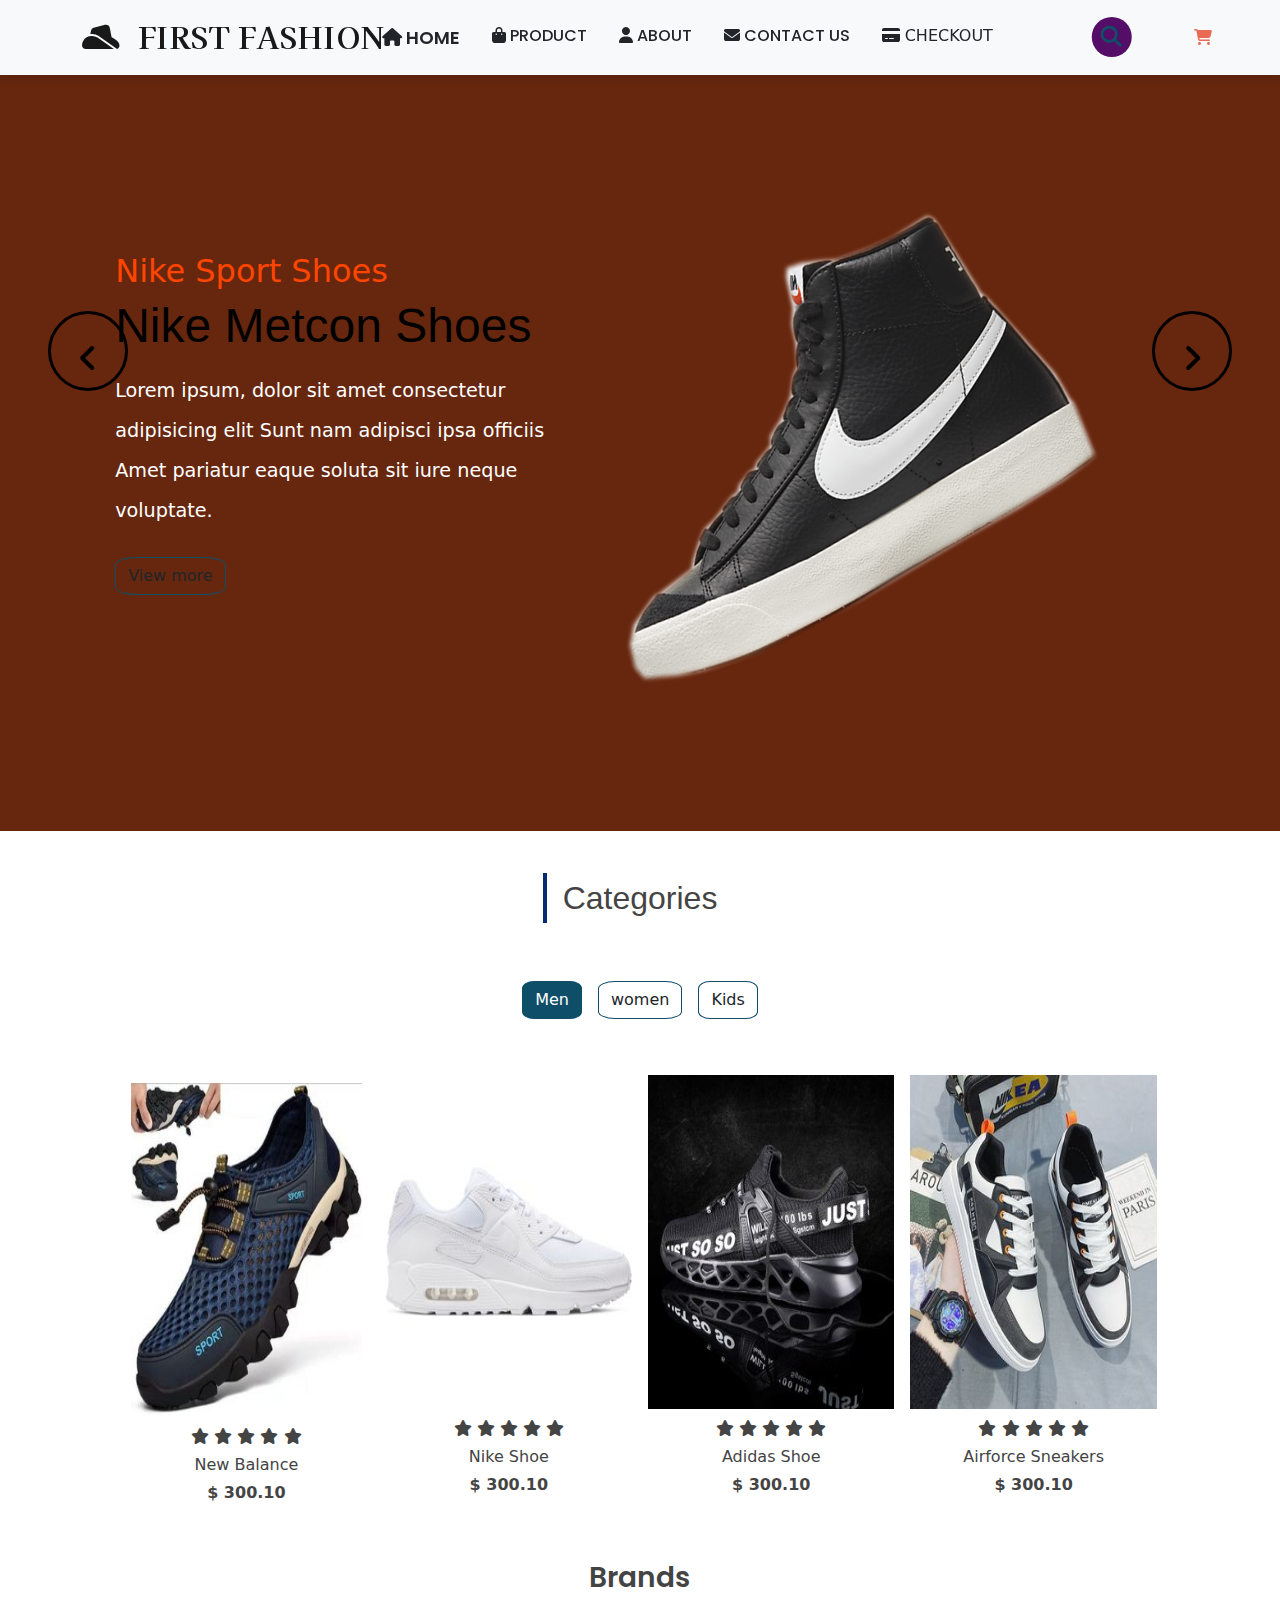
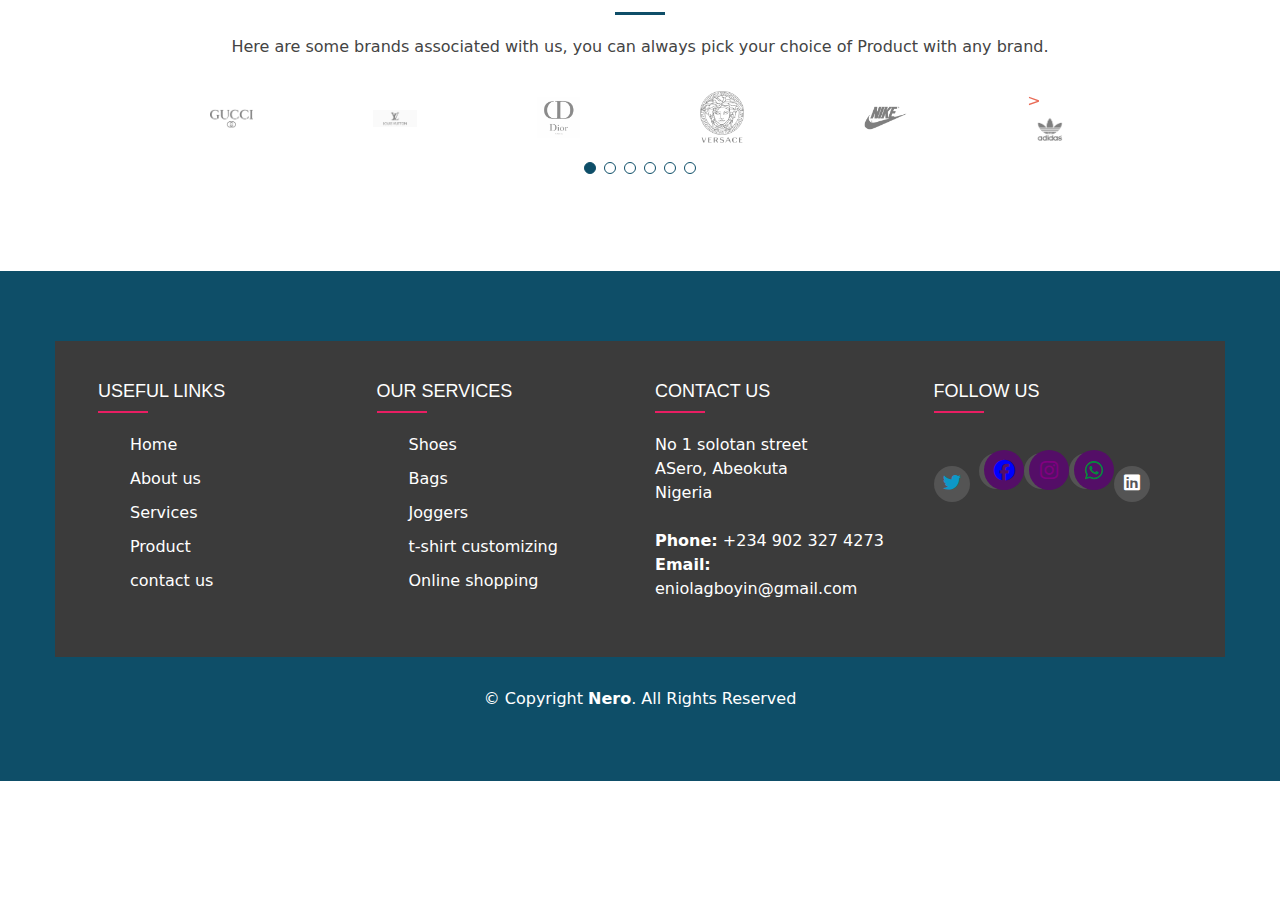
<file: index.html>
<!DOCTYPE html>
<html lang="en">

<head>
  <meta charset="utf-8">
  <meta content="width=device-width, initial-scale=1.0" name="viewport">

  <title>Nero fash</title>


  <link href="assets/vendor/animate.css/animate.min.css" rel="stylesheet">
  <link rel="stylesheet" href="https://cdnjs.cloudflare.com/ajax/libs/font-awesome/6.1.0/css/all.min.css">
  <link href="assets/vendor/swiper/swiper-bundle.min.css" rel="stylesheet">
  <link rel="stylesheet" href="./bs/css/bootstrap.min.css">
  <link href="assets/css/style.css" rel="stylesheet">

</head>

<body>

 
  <!-- ======= Header ======= -->

  <!-- <nav class="nav_bar navbar-light">
    <div class="container">
      <div class="brand">
        <a href="./index.html">
          <i class="fa-solid fa-hat-cowboy-side"></i>
          <span class="text-uppercase ms-2">First Fashion</span>
        </a>
      </div>
      <div class="navItems">
        <ul>

          <li class="navLinks">
            <a href="">
              <i class="fa fa-home" aria-hidden="true"></i>
              Home
            </a>
          </li>
          <li class="navLinks">
            <a href="">
              <i class="fa fa-shopping-bag" aria-hidden="true"></i>
              Product
            </a>
          </li>
          <li class="navLinks">
            <a href="">
              <i class="fa fa-user" aria-hidden="true"></i>
              About us
            </a>
          </li>
          <li class="navLinks">
            <a href="">
              <i class="fa fa-envelope" aria-hidden="true"></i>
              Contact
            </a>
          </li>
          <li class="navLinks">
            <a href="">
              <i class="fa fa-credit-card-alt" aria-hidden="true"></i>
              Checkout
            </a>
          </li>
        </ul>
      </div>
      
      <div class="sbtn">
        <div class="search-box">
          <input type="text" placeholder="search">
          <a href="" class="icon">
            <i class="fa fa-search" aria-hidden="true"></i>
          </a>
        </div>
        <i class="fa fa-shopping-cart" aria-hidden="true"></i>
      </div>
    </div>
  </nav> -->

  <nav class="navbar navbar-expand-lg navbar-light bg-light fixed-top">
    <div class="container">
      <a class="navbar-brand order-lg-0  align-items-center" href="index.html">
        <i class="fa-solid fa-hat-cowboy-side"></i>
        <span class="text-uppercase ms-2">First Fashion</span> 
      </a>
      
      <div class="sbtn order-lg-2 ms-5  align-items-center">
        <div class="search-box">
          <input type="text" placeholder="search">
          <a href="" class="icon">
            <i class="fa fa-search" aria-hidden="true"></i>
          </a>
        </div>
        <div class="mx-3">
          <a href="" class=""><i class="fa fa-shopping-cart " aria-hidden="true"></i></a>
        </div>
      </div>
      

      <button class="navbar-toggler border-0" type="button" data-bs-toggle="collapse" data-bs-target="#navbarNavDropdown" aria-controls="navbarNavDropdown" aria-expanded="false" aria-label="Toggle navigation">
        <span class="navbar-toggler-icon"></span>
      </button>

      <div class="collapse navbar-collapse order-lg-1" id="navbarNavDropdown">
        <ul class="navbar-nav mx-auto text-center ">
          <li class="nav-item px-2 py-2">
            <a class="nav-link text-uppercase text-dark active" aria-current="page" href="index.html">
              <i class="fa fa-home" aria-hidden="true"></i>
              Home
            </a>
          </li>
          <li class="nav-item px-2 py-2">
            <a class="nav-link text-uppercase text-dark" href="shoes.html">
              <i class="fa fa-shopping-bag" aria-hidden="true"></i>
              product
            </a>
          </li>
          <li class="nav-item px-2 py-2">
            <a class="nav-link text-uppercase text-dark" href="about.html">
              <i class="fa fa-user" aria-hidden="true"></i>
              About
            </a>
          </li>
          <li class="nav-item px-2 py-2">
            <a class="nav-link text-uppercase text-dark" href="contact.html">
              <i class="fa fa-envelope" aria-hidden="true"></i>
              Contact us
            </a>
          </li>
          <li class="nav-items px-2 py-2">
            <a class="nav-link text-uppercase text-dark" href="checkout.html" >
              <i class="fa fa-credit-card-alt" aria-hidden="true "></i>
              Checkout
            </a>
          </li>
        </ul>
      </div>

    </div>
  </nav>
  <!-- header section ends -->



  <!-- ======= carousel ======= -->
  <section class="home" id="home">
    <div class="slide-container active" style="background-color: #67270E;">
      <!-- <img src="./assets/img/slide/blue_textile_background.jpg" alt="" class="bgimg"> -->
        <div class="slide">
            <div class="content">
                <span>Nike Sport Shoes</span>
                <h3>Nike Metcon Shoes</h3>
                <p>
                    Lorem ipsum, dolor sit amet consectetur adipisicing elit 
                    Sunt nam adipisci ipsa officiis Amet pariatur eaque soluta 
                    sit iure neque voluptate.
                </p>
                <a href="#" class="btn">View more</a>
            </div>
            <div class="image">
                <img src="./assets/img/slide/1.png" class="shoe">
            </div>
        </div>
    </div>
    <div class="slide-container " style="background-color: #21670E;">
        <div class="slide">
            <div class="content">
                <span>Nike Sport Shoes</span>
                <h3>Nike Metcon Shoes</h3>
                <p>
                    Lorem ipsum, dolor sit amet consectetur adipisicing elit 
                    Sunt nam adipisci ipsa officiis Amet pariatur eaque soluta 
                    sit iure neque voluptate.
                </p>
                <a href="#" class="botn">View more</a>
            </div>
            <div class="image">
                <img src="./assets/img/slide/apostolos-vamvouras-YQbJLyY0hFU-unsplash-removebg-preview.png" class="shoe" >
            </div>
        </div>
    </div>
    <div class="slide-container" style="background-color: #540E67;">
        <div class="slide">
            <div class="content">
                <span>Nike Sport Shoes</span>
                <h3>Nike Metcon Shoes</h3>
                <p>
                    Lorem ipsum, dolor sit amet consectetur adipisicing elit 
                    Sunt nam adipisci ipsa officiis Amet pariatur eaque soluta 
                    sit iure neque voluptate.
                </p>
                <a href="#" class="botn">View more</a>
            </div>
            <div class="image">
                <img src="./assets/img/slide/3.png" class="shoe">
            </div>
        </div>
    </div>
    <div class="slide-container" style="background-color: #0E4E68;">
        <div class="slide">
            <div class="content">
                <span>Nike Sport Shoes</span>
                <h3>Nike Metcon Shoes</h3>
                <p>
                    Lorem ipsum, dolor sit amet consectetur adipisicing elit 
                    Sunt nam adipisci ipsa officiis Amet pariatur eaque soluta 
                    sit iure neque voluptate.
                </p>
                <a href="#" class="botn">View more</a>
            </div>
            <div class="image">
                <img src="./assets/img/slide/4.png" class="shoe">
            </div>
        </div>
    </div>

    <div id="prev" class="fa fa-angle-left" onclick="prev();"></div>
    <div id="next" class="fa fa-angle-right" onclick="next();"></div>
</section>
  <!-- Carousel -->
  

  <!-- ======= Featured Section ======= -->
  <section id=".category" class="py-5">
    <div class="container" id="catig">
      <div class="title text-center">
          <h2 class=" d-inline-block position-relative">Categories</h2>
        </div>

        <div class="row">
          <div class="d-flex flex-wrap justify-content-center mt-5">
            <button type="button" class="btn  m-2 text-dark active-filter-btn">Men</button>
            <button type="button" class="btn  m-2 text-dark">women</button>
            <button type="button" class="btn m-2 text-dark">Kids</button>
          </div>

          <div class="collection-list mt-4 row gx-0 gy-3">
            <div class="col-md-6 col-lg-4 col-xl-3 p-2">
              <div class="collection-img position-relative">
                <img src="./assets/img/shoes/shoes 13.jpg" class="w-100 h-10 p-2">
            
              </div>
              <div class="text-center">
                <div class="rating">
                  <span class=""><i class="fas fa-star"></i></span>
                  <span class=""><i class="fas fa-star"></i></span>
                  <span class=""><i class="fas fa-star"></i></span>
                  <span class=""><i class="fas fa-star"></i></span>
                  <span class=""><i class="fas fa-star"></i></span>
                </div>
                <p class="text-capitalize my-1">New balance</p>
                <span class="fw-bold">$ 300.10</span>
              </div>
            </div>

            <div class="col-md-6 col-lg-4 col-xl-3">
              <div class="collection-img position-relative">
                <img src="./assets/img/shoes/shoes 3.jpg" class="w-100 h-10 p-2">
            
              </div>
              <div class="text-center">
                <div class="rating">
                  <span class=""><i class="fas fa-star"></i></span>
                  <span class=""><i class="fas fa-star"></i></span>
                  <span class=""><i class="fas fa-star"></i></span>
                  <span class=""><i class="fas fa-star"></i></span>
                  <span class=""><i class="fas fa-star"></i></span>
                </div>
                <p class="text-capitalize my-1">Nike shoe</p>
                <span class="fw-bold">$ 300.10</span>
              </div>
            </div>

            <div class="col-md-6 col-lg-4 col-xl-3">
              <div class="collection-img position-relative">
                <img src="./assets/img/shoes/shoes 5.jpg" class="w-100 h-10 p-2">
              
              </div>
              <div class="text-center">
                <div class="rating">
                  <span class=""><i class="fas fa-star"></i></span>
                  <span class=""><i class="fas fa-star"></i></span>
                  <span class=""><i class="fas fa-star"></i></span>
                  <span class=""><i class="fas fa-star"></i></span>
                  <span class=""><i class="fas fa-star"></i></span>
                </div>
                <p class="text-capitalize my-1">Adidas shoe</p>
                <span class="fw-bold">$ 300.10</span>
              </div>
            </div>

            
            <div class="col-md-6 col-lg-4 col-xl-3">
              <div class="collection-img position-relative">
                <img src="./assets/img/shoes/shoes 8.jpg" class="w-100 h-10 p-2">
               
              </div>
              <div class="text-center">
                <div class="rating">
                  <span class=""><i class="fas fa-star"></i></span>
                  <span class=""><i class="fas fa-star"></i></span>
                  <span class=""><i class="fas fa-star"></i></span>
                  <span class=""><i class="fas fa-star"></i></span>
                  <span class=""><i class="fas fa-star"></i></span>
                </div>
                <p class="text-capitalize my-1">Airforce Sneakers</p>
                <span class="fw-bold">$ 300.10</span>
              </div>
            </div>



            
      


    <!-- ======= Brands Section ======= -->
          

        <div class="brands-slider swiper">
          <section id="brands" class="brands">
      <div class="container">

        <div class="section-title">
          <h2>Brands</h2>
          <p>Here are some brands associated with us, you can always pick your choice of Product with any brand.</p>
        </div>
      
          

        <div class="brands-slider swiper">
          <div class="swiper-wrapper align-items-center">
            <div class="swiper-slide"><a href="https://www.gucci.com/"><img src="assets/img/brands/gucci 2.png" class="img-fluid" alt=""></a></div>
            <div class="swiper-slide"><a href="https://www.louisvuitton.com/"><img src="assets/img/brands/lv 1.png" class="img-fluid" alt=""></a></div>
            <div class="swiper-slide"><a href="https://www.dior.com/"><img src="assets/img/brands/main dior.png" class="img-fluid" alt=""></a></div>
            <div class="swiper-slide"><a href="https://www.versace.com/"><img src="assets/img/brands/versace 1.png.crdownload" class="img-fluid" alt=""></a></div>
            <div class="swiper-slide"><a href="https://www.nike.com/"><img src="assets/img/brands/nikey.png" class="img-fluid" alt=""></a></div>
            <div class="swiper-slide"><a href="https://www.adidas.com/us">><img src="assets/img/brands/adidas_PNG18.png" class="img-fluid" alt=""></a></div>
          </div>
          <div class="swiper-pagination"></div>
        </div>

      </div>
        </div>

      </div>
    </section><!-- brands Section -->

  </main><!-- End #main -->

  <!-- ======= Footer ======= -->
  <footer id="footer">
    <div class="container">
      <div class="row">
        <div class="footer-col">
          <h4>Useful Links</h4>
          <ul>
            <li><a href="#">Home</a></li>
            <li><a href="#">About us</a></li>
            <li><a href="#">Services</a></li>
            <li><a href="#">Product</a></li>
            <li><a href="#">contact us</a></li>
          </ul>
        </div>

        <div class="footer-col">
          <h4>Our Services</h4>
          <ul>
            <li><a href="#">Shoes</a></li>
            <li><a href="#">Bags</a></li>
            <li><a href="#">Joggers</a></li>
            <li><a href="#">t-shirt customizing</a></li>
            <li><a href="#">Online shopping</a></li>
          </ul>
        </div>

        <div class="footer-col">
          <h4>Contact Us</h4>
          <p>
            No 1 solotan street<br>
            ASero, Abeokuta<br>
            Nigeria <br><br>
            <strong>Phone:</strong> +234 902 327 4273<br>
            <strong>Email:</strong> eniolagboyin@gmail.com<br>
          </p>

        </div>

        <div class="footer-col">
          <h4>Follow us</h4>
          <div class="social-links ">
            <a href="#" class="twitter"><i class="fa-brands fa-twitter" style="color: rgb(13, 152,199);"></i></a>
            <a href="#" class="facebook"><i class="fa-brands fa-facebook icon" style="color: blue; "></i></a>
            <a href="#" class="instagram"><i class="fa-brands fa-instagram icon" style="color: purple;"></i></a>
            <a href="#" class="google-plus"><i class="fa-brands fa-whatsapp icon" style="color: rgb(5, 136, 60);"></i></a>
            <a href="#" class="linkedin"><i class="fa-brands fa-linkedin"></i></a>
          </div>
        </div>

      </div>
    </div>

  <div class="splat">
    <div class="copyright">
      &copy; Copyright <strong><span>Nero</span></strong>. All Rights Reserved
    </div>
  </div>
</footer>

  <!-- End Footer -->



  <a href="#" class="back-to-top d-flex align-items-center justify-content-center"><i class="fa-solid fa-arrow-up"></i></a>

  <script src="assets/vendor/glightbox/js/glightbox.min.js"></script>
  <script src="assets/vendor/isotope-layout/isotope.pkgd.min.js"></script>
  <script src="assets/vendor/swiper/swiper-bundle.min.js"></script>
  <script src="assets/vendor/waypoints/noframework.waypoints.js"></script>
 <script src="./bs/js/bootstrap.min.js"></script>
  <script src="assets/js/main.js"></script>

</body>

</html>
</file>
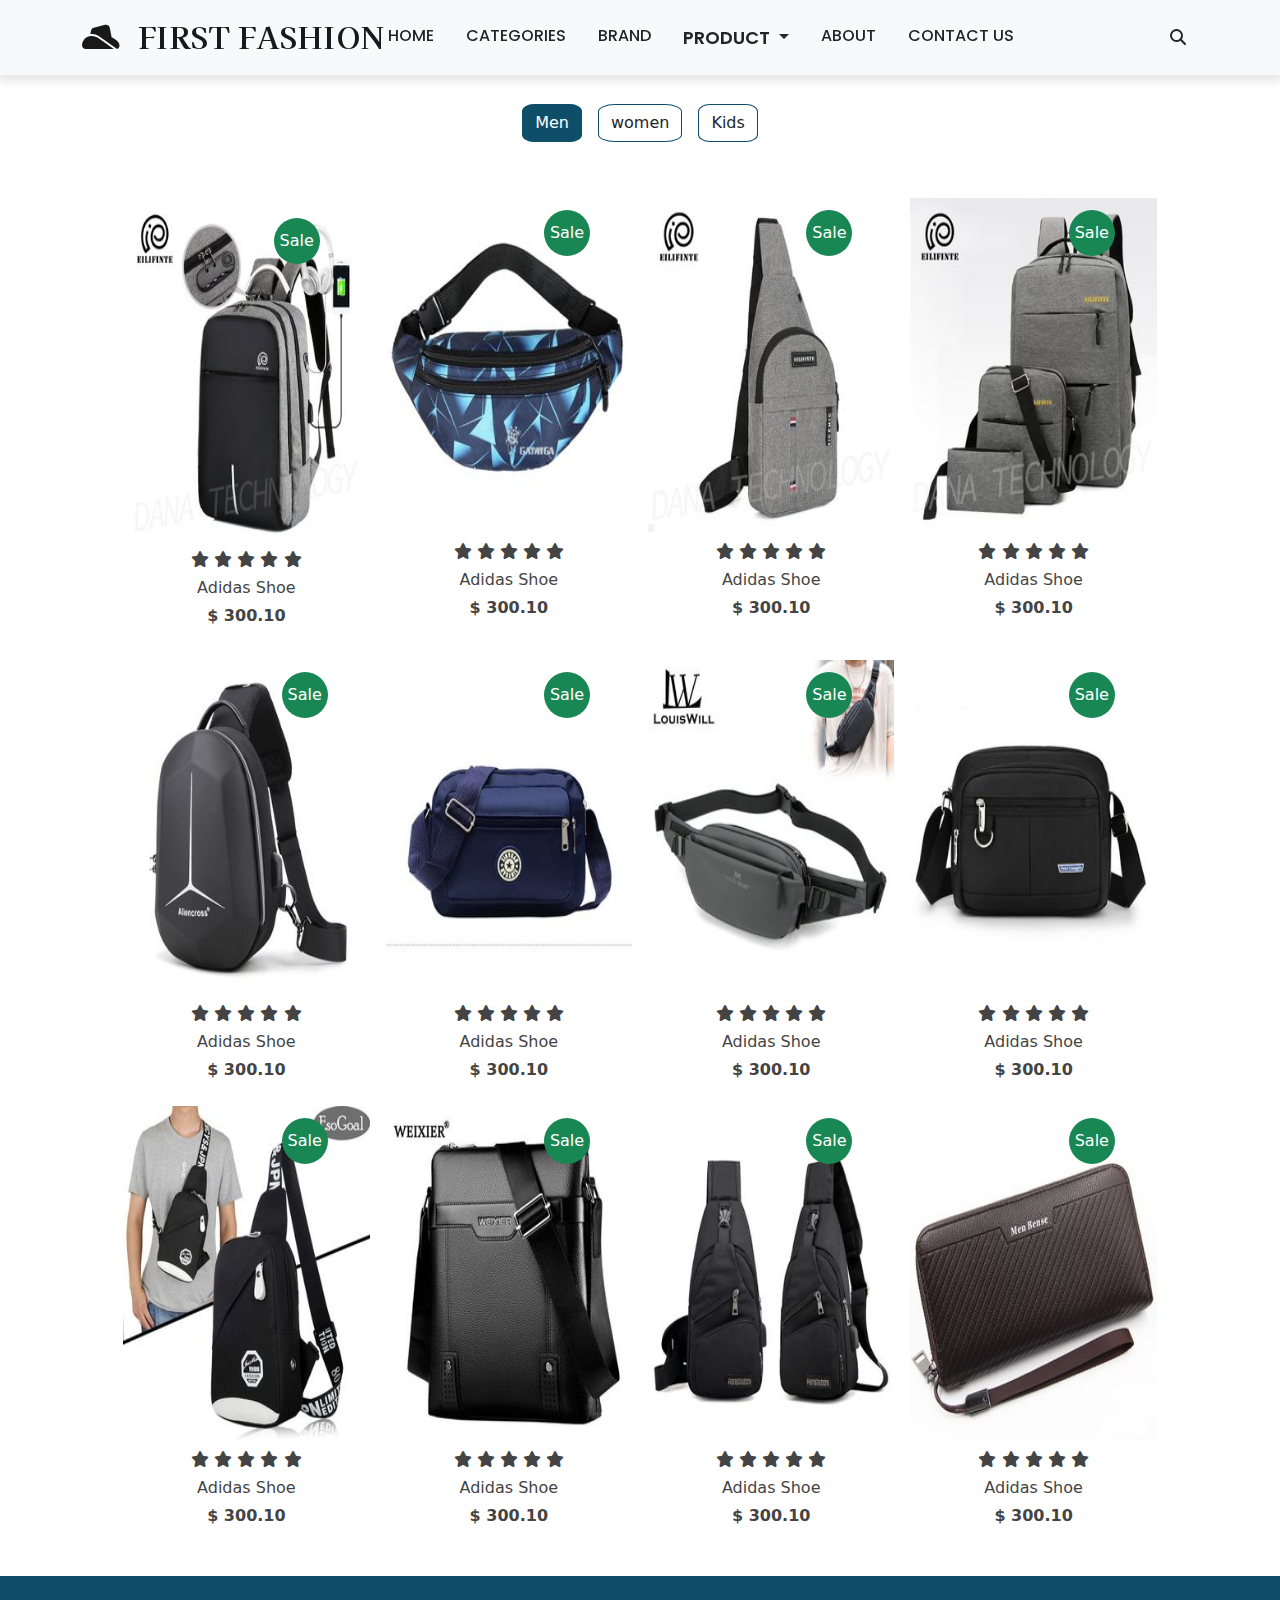
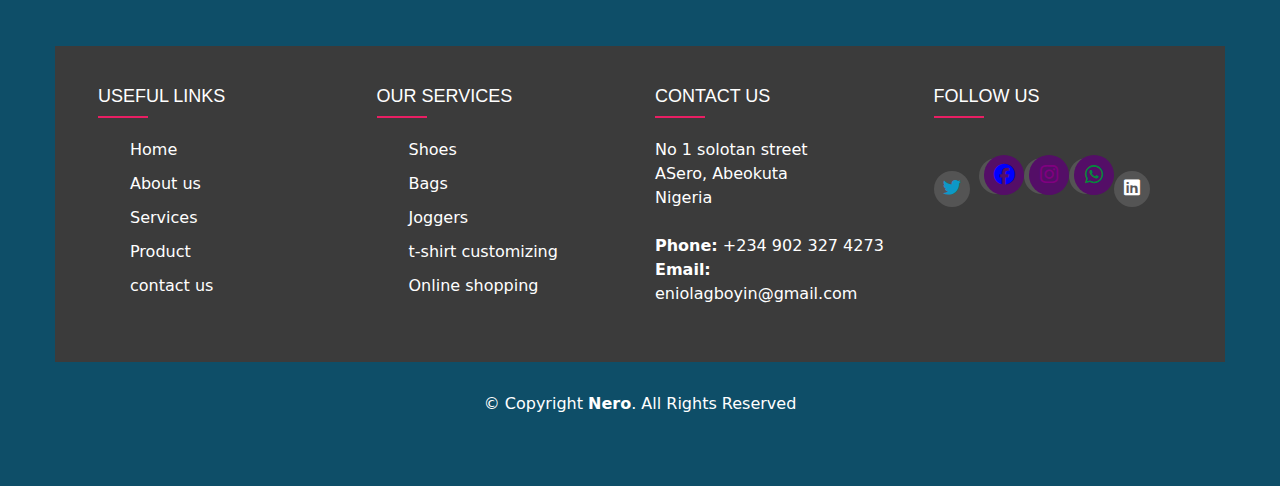
<file: bags.html>
<!DOCTYPE html>
<html lang="en">
<head>
    <meta charset="UTF-8">
    <meta http-equiv="X-UA-Compatible" content="IE=edge">
    <meta name="viewport" content="width=device-width, initial-scale=1.0">
    <title>Document</title>
    <link href="assets/vendor/animate.css/animate.min.css" rel="stylesheet">
    <link rel="stylesheet" href="https://cdnjs.cloudflare.com/ajax/libs/font-awesome/6.1.0/css/all.min.css">
    <link rel="stylesheet" href="./bs/css/bootstrap.css">
    <link rel="stylesheet" href="./assets/css/style.css">
</head>
<body>
  <!-- ======= Header ======= -->

  <nav class="navbar navbar-expand-lg navbar-light bg-light fixed-top">
    <div class="container">
      <a class="navbar-brand order-lg-0 justify-content-between align-items-center" href="index.html">
        <i class="fa-solid fa-hat-cowboy-side"></i>
        <span class="text-uppercase ms-2">First Fashion</span> 
      </a>

      <div class=" order-lg-2">
        <button type="button" class="btn border-0 position-relative">
          <i class="fa fa-search"></i>
        </button>
        
      </div>

      <button class="navbar-toggler border-0" type="button" data-bs-toggle="collapse" data-bs-target="#navbarNavDropdown" aria-controls="navbarNavDropdown" aria-expanded="false" aria-label="Toggle navigation">
        <span class="navbar-toggler-icon"></span>
      </button>

      <div class="collapse navbar-collapse order-lg-1" id="navbarNavDropdown">
        <ul class="navbar-nav mx-auto text-center ">
          <li class="nav-item px-2 py-2">
            <a class="nav-link text-uppercase text-dark " aria-current="page" href="index.html">Home</a>
          </li>
          <li class="nav-item px-2 py-2">
            <a class="nav-link text-uppercase text-dark " aria-current="page" href="#catig">Categories</a>
          </li>
          <li class="nav-item px-2 py-2">
            <a class="nav-link text-uppercase text-dark" href="#brands">Brand</a>
          </li>
          <li class="nav-item px-2 py-2 dropdown">
            <a class="nav-link text-uppercase text-dark dropdown-toggle active" href="#" id="navbarDropdownMenuLink" role="button" data-bs-toggle="dropdown" aria-expanded="false">
                product
              </a>
              <ul class="dropdown-menu" aria-labelledby="navbarDropdownMenuLink">
                <li><a class="dropdown-item" href="./shoes.html">Shoes</a></li>
                <li><a class="dropdown-item" href="./bags.html">Bags</a></li>
                <li><a class="dropdown-item" href="./joggers.html">Joggers</a></li>
              </ul>
            </li>
          <li class="nav-item px-2 py-2">
            <a class="nav-link text-uppercase text-dark" href="about.html">About</a>
          </li>
          <li class="nav-item px-2 py-2">
            <a class="nav-link text-uppercase text-dark" href="contact.html">Contact us</a>
          </li>
        </ul>
      </div>
    </div>
  </nav>
  <!-- header section ends -->

    <section id=".category" class="py-5">
        <div class="container">
          <div class="row">
            <div class="d-flex flex-wrap justify-content-center mt-5">
              <a href="#men" class="btn  m-2 text-dark active-filter-btn">Men</a>
              <a href="#forwomen" class="btn  m-2 text-dark">women</a>
              <a href="#forkids" class="btn m-2 text-dark">Kids</a>
            </div>
            
      <div class="collection-list mt-4 row gx-0 gy-3">
        <div class="col-md-6 col-lg-4 col-xl-3 p-2">
          <div class="collection-img position-relative">
            <img src="./assets/img/bags/bags 12.jpg" class="w-100 h-10 p-2">
            <span class="position-absolute bg-success text-white d-flex align-items-center justify-content-center">Sale</span>
          </div>
          <div class="text-center">
            <div class="rating">
              <span class=""><i class="fas fa-star"></i></span>
              <span class=""><i class="fas fa-star"></i></span>
              <span class=""><i class="fas fa-star"></i></span>
              <span class=""><i class="fas fa-star"></i></span>
              <span class=""><i class="fas fa-star"></i></span>
            </div>
            <p class="text-capitalize my-1">Adidas shoe</p>
            <span class="fw-bold">$ 300.10</span>
          </div>
        </div>

        <div class="col-md-6 col-lg-4 col-xl-3">
          <div class="collection-img position-relative">
            <img src="./assets/img/bags/bags 11.jpg" class="w-100 h-10 p-2">
            <span class="position-absolute bg-success text-white d-flex align-items-center justify-content-center">Sale</span>
          </div>
          <div class="text-center">
            <div class="rating">
              <span class=""><i class="fas fa-star"></i></span>
              <span class=""><i class="fas fa-star"></i></span>
              <span class=""><i class="fas fa-star"></i></span>
              <span class=""><i class="fas fa-star"></i></span>
              <span class=""><i class="fas fa-star"></i></span>
            </div>
            <p class="text-capitalize my-1">Adidas shoe</p>
            <span class="fw-bold">$ 300.10</span>
          </div>
        </div>

        <div class="col-md-6 col-lg-4 col-xl-3">
          <div class="collection-img position-relative">
            <img src="./assets/img/bags/bags 10.jpg" class="w-100 h-10 p-2">
            <span class="position-absolute bg-success text-white d-flex align-items-center justify-content-center">Sale</span>
          </div>
          <div class="text-center">
            <div class="rating">
              <span class=""><i class="fas fa-star"></i></span>
              <span class=""><i class="fas fa-star"></i></span>
              <span class=""><i class="fas fa-star"></i></span>
              <span class=""><i class="fas fa-star"></i></span>
              <span class=""><i class="fas fa-star"></i></span>
            </div>
            <p class="text-capitalize my-1">Adidas shoe</p>
            <span class="fw-bold">$ 300.10</span>
          </div>
        </div>

        <div class="col-md-6 col-lg-4 col-xl-3">
          <div class="collection-img position-relative">
            <img src="./assets/img/bags/bags 9.jpg" class="w-100 h-10 p-2">
            <span class="position-absolute bg-success text-white d-flex align-items-center justify-content-center">Sale</span>
          </div>
          <div class="text-center">
            <div class="rating">
              <span class=""><i class="fas fa-star"></i></span>
              <span class=""><i class="fas fa-star"></i></span>
              <span class=""><i class="fas fa-star"></i></span>
              <span class=""><i class="fas fa-star"></i></span>
              <span class=""><i class="fas fa-star"></i></span>
            </div>
            <p class="text-capitalize my-1">Adidas shoe</p>
            <span class="fw-bold">$ 300.10</span>
          </div>
        </div>

        <div class="col-md-6 col-lg-4 col-xl-3">
          <div class="collection-img position-relative">
            <img src="./assets/img/bags/bags 8.jpg" class="w-100 h-10 p-2">
            <span class="position-absolute bg-success text-white d-flex align-items-center justify-content-center">Sale</span>
          </div>
          <div class="text-center">
            <div class="rating">
              <span class=""><i class="fas fa-star"></i></span>
              <span class=""><i class="fas fa-star"></i></span>
              <span class=""><i class="fas fa-star"></i></span>
              <span class=""><i class="fas fa-star"></i></span>
              <span class=""><i class="fas fa-star"></i></span>
            </div>
            <p class="text-capitalize my-1">Adidas shoe</p>
            <span class="fw-bold">$ 300.10</span>
          </div>
        </div>

        <div class="col-md-6 col-lg-4 col-xl-3">
          <div class="collection-img position-relative">
            <img src="./assets/img/bags/bags 7.jpg" class="w-100 h-10 p-2">
            <span class="position-absolute bg-success text-white d-flex align-items-center justify-content-center">Sale</span>
          </div>
          <div class="text-center">
            <div class="rating">
              <span class=""><i class="fas fa-star"></i></span>
              <span class=""><i class="fas fa-star"></i></span>
              <span class=""><i class="fas fa-star"></i></span>
              <span class=""><i class="fas fa-star"></i></span>
              <span class=""><i class="fas fa-star"></i></span>
            </div>
            <p class="text-capitalize my-1">Adidas shoe</p>
            <span class="fw-bold">$ 300.10</span>
          </div>
        </div>

        <div class="col-md-6 col-lg-4 col-xl-3">
          <div class="collection-img position-relative">
            <img src="./assets/img/bags/bags 6.jpg" class="w-100 h-10 p-2">
            <span class="position-absolute bg-success text-white d-flex align-items-center justify-content-center">Sale</span>
          </div>
          <div class="text-center">
            <div class="rating">
              <span class=""><i class="fas fa-star"></i></span>
              <span class=""><i class="fas fa-star"></i></span>
              <span class=""><i class="fas fa-star"></i></span>
              <span class=""><i class="fas fa-star"></i></span>
              <span class=""><i class="fas fa-star"></i></span>
            </div>
            <p class="text-capitalize my-1">Adidas shoe</p>
            <span class="fw-bold">$ 300.10</span>
          </div>
        </div>

        
        <div class="col-md-6 col-lg-4 col-xl-3">
          <div class="collection-img position-relative">
            <img src="./assets/img/bags/bags 5.jpg" class="w-100 h-10 p-2">
            <span class="position-absolute bg-success text-white d-flex align-items-center justify-content-center">Sale</span>
          </div>
          <div class="text-center">
            <div class="rating">
              <span class=""><i class="fas fa-star"></i></span>
              <span class=""><i class="fas fa-star"></i></span>
              <span class=""><i class="fas fa-star"></i></span>
              <span class=""><i class="fas fa-star"></i></span>
              <span class=""><i class="fas fa-star"></i></span>
            </div>
            <p class="text-capitalize my-1">Adidas shoe</p>
            <span class="fw-bold">$ 300.10</span>
          </div>
        </div>

        
        <div class="col-md-6 col-lg-4 col-xl-3">
          <div class="collection-img position-relative">
            <img src="./assets/img/bags/bags 4.jpg" class="w-100 h-10 p-2">
            <span class="position-absolute bg-success text-white d-flex align-items-center justify-content-center">Sale</span>
          </div>
          <div class="text-center">
            <div class="rating">
              <span class=""><i class="fas fa-star"></i></span>
              <span class=""><i class="fas fa-star"></i></span>
              <span class=""><i class="fas fa-star"></i></span>
              <span class=""><i class="fas fa-star"></i></span>
              <span class=""><i class="fas fa-star"></i></span>
            </div>
            <p class="text-capitalize my-1">Adidas shoe</p>
            <span class="fw-bold">$ 300.10</span>
          </div>
        </div>


        
        <div class="col-md-6 col-lg-4 col-xl-3">
          <div class="collection-img position-relative">
            <img src="./assets/img/bags/bags 3.jpg" class="w-100 h-10 p-2">
            <span class="position-absolute bg-success text-white d-flex align-items-center justify-content-center">Sale</span>
          </div>
          <div class="text-center">
            <div class="rating">
              <span class=""><i class="fas fa-star"></i></span>
              <span class=""><i class="fas fa-star"></i></span>
              <span class=""><i class="fas fa-star"></i></span>
              <span class=""><i class="fas fa-star"></i></span>
              <span class=""><i class="fas fa-star"></i></span>
            </div>
            <p class="text-capitalize my-1">Adidas shoe</p>
            <span class="fw-bold">$ 300.10</span>
          </div>
        </div>

        
        <div class="col-md-6 col-lg-4 col-xl-3">
          <div class="collection-img position-relative">
            <img src="./assets/img/bags/bags 2.jpg" class="w-100 h-10 p-2">
            <span class="position-absolute bg-success text-white d-flex align-items-center justify-content-center">Sale</span>
          </div>
          <div class="text-center">
            <div class="rating">
              <span class=""><i class="fas fa-star"></i></span>
              <span class=""><i class="fas fa-star"></i></span>
              <span class=""><i class="fas fa-star"></i></span>
              <span class=""><i class="fas fa-star"></i></span>
              <span class=""><i class="fas fa-star"></i></span>
            </div>
            <p class="text-capitalize my-1">Adidas shoe</p>
            <span class="fw-bold">$ 300.10</span>
          </div>
        </div>

        
        <div class="col-md-6 col-lg-4 col-xl-3">
          <div class="collection-img position-relative">
            <img src="./assets/img/bags/bags 1.jpg" class="w-100 h-10 p-2">
            <span class="position-absolute bg-success text-white d-flex align-items-center justify-content-center">Sale</span>
          </div>
          <div class="text-center">
            <div class="rating">
              <span class=""><i class="fas fa-star"></i></span>
              <span class=""><i class="fas fa-star"></i></span>
              <span class=""><i class="fas fa-star"></i></span>
              <span class=""><i class="fas fa-star"></i></span>
              <span class=""><i class="fas fa-star"></i></span>
            </div>
            <p class="text-capitalize my-1">Adidas shoe</p>
            <span class="fw-bold">$ 300.10</span>
          </div>
        </div>
       </div>
       </div>
     </div>
    </section>


    <!-- women end -->

         <!-- ======= Footer ======= -->
         <footer id="footer">
          <div class="container">
            <div class="row">
              <div class="footer-col">
                <h4>Useful Links</h4>
                <ul>
                  <li><a href="#">Home</a></li>
                  <li><a href="#">About us</a></li>
                  <li><a href="#">Services</a></li>
                  <li><a href="#">Product</a></li>
                  <li><a href="#">contact us</a></li>
                </ul>
              </div>
      
              <div class="footer-col">
                <h4>Our Services</h4>
                <ul>
                  <li><a href="#">Shoes</a></li>
                  <li><a href="#">Bags</a></li>
                  <li><a href="#">Joggers</a></li>
                  <li><a href="#">t-shirt customizing</a></li>
                  <li><a href="#">Online shopping</a></li>
                </ul>
              </div>
      
              <div class="footer-col">
                <h4>Contact Us</h4>
                <p>
                  No 1 solotan street<br>
                  ASero, Abeokuta<br>
                  Nigeria <br><br>
                  <strong>Phone:</strong> +234 902 327 4273<br>
                  <strong>Email:</strong> eniolagboyin@gmail.com<br>
                </p>
      
              </div>
      
              <div class="footer-col">
                <h4>Follow us</h4>
                <div class="social-links ">
                  <a href="#" class="twitter"><i class="fa-brands fa-twitter" style="color: rgb(13, 152,199);"></i></a>
                  <a href="#" class="facebook"><i class="fa-brands fa-facebook icon" style="color: blue; "></i></a>
                  <a href="#" class="instagram"><i class="fa-brands fa-instagram icon" style="color: purple;"></i></a>
                  <a href="#" class="google-plus"><i class="fa-brands fa-whatsapp icon" style="color: rgb(5, 136, 60);"></i></a>
                  <a href="#" class="linkedin"><i class="fa-brands fa-linkedin"></i></a>
                </div>
              </div>
      
            </div>
          </div>
      
        <div class="splat">
          <div class="copyright">
            &copy; Copyright <strong><span>Nero</span></strong>. All Rights Reserved
          </div>
        </div>
      </footer>
      
  <!-- End Footer -->



  <a href="#" class="back-to-top d-flex align-items-center justify-content-center"><i class="fa-solid fa-arrow-up"></i></a>

  <script src="assets/vendor/glightbox/js/glightbox.min.js"></script>
  <script src="assets/vendor/isotope-layout/isotope.pkgd.min.js"></script>
  <script src="assets/vendor/swiper/swiper-bundle.min.js"></script>
  <script src="assets/vendor/waypoints/noframework.waypoints.js"></script>
 <script src="./bs/js/bootstrap.min.js"></script>
  <script src="assets/js/main.js"></script>


</body>
</html>
</file>
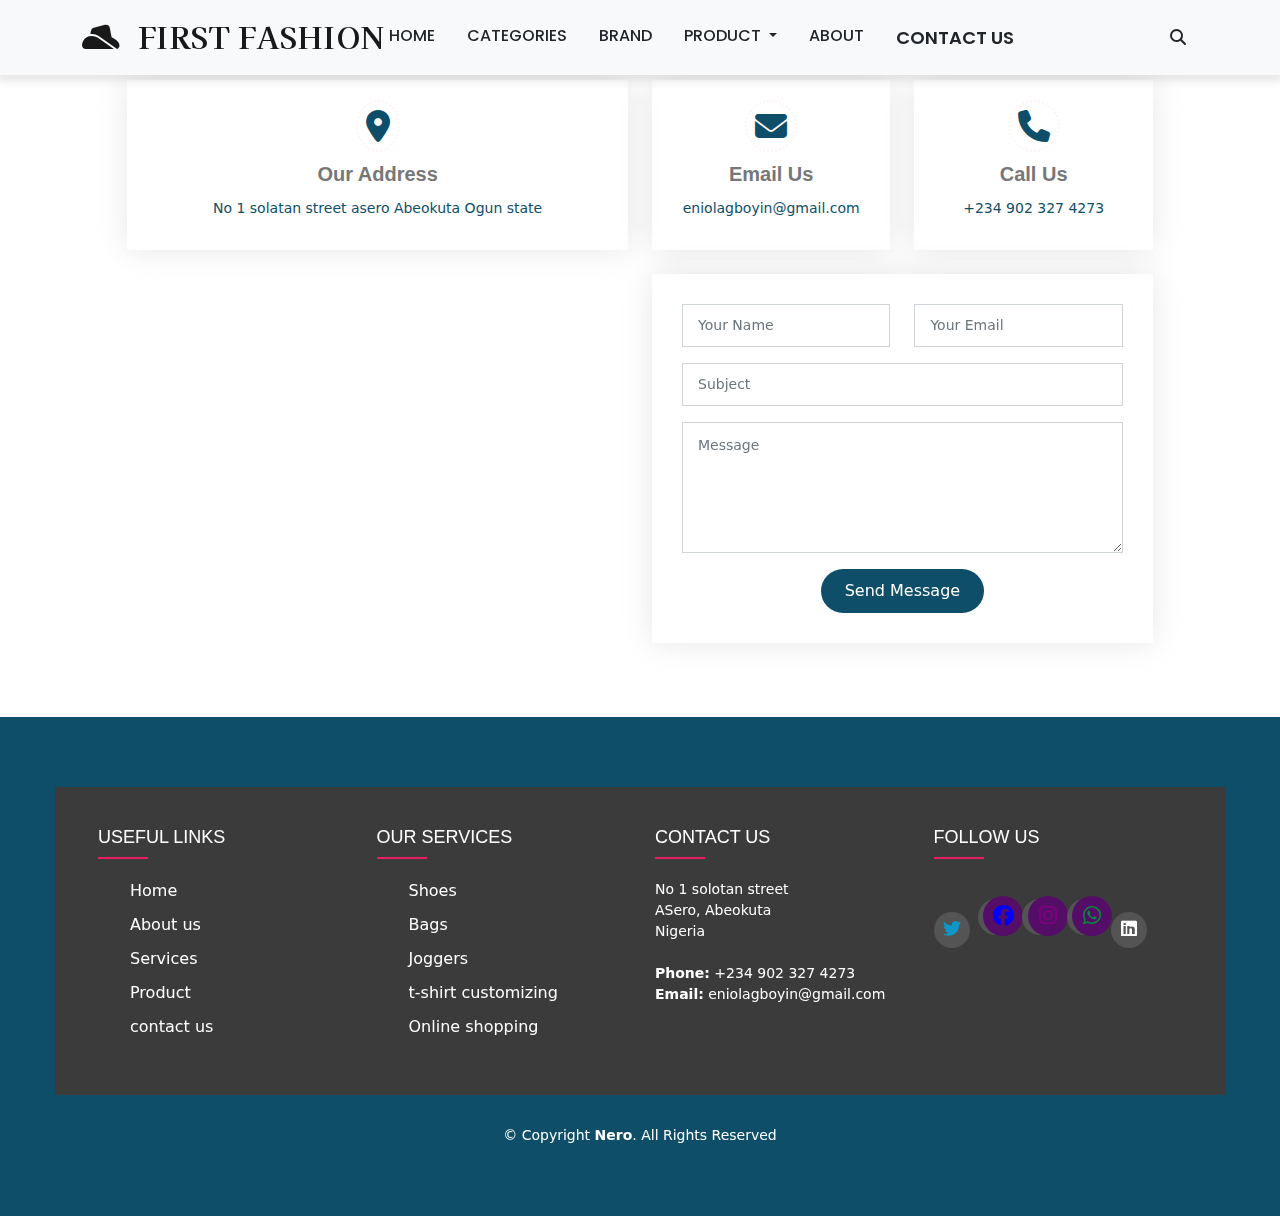
<file: contact.html>
<!DOCTYPE html>
<html lang="en">

<head>
  <meta charset="utf-8">
  <meta content="width=device-width, initial-scale=1.0" name="viewport">

  <title>Contact us</title>
  <link href="assets/vendor/animate.css/animate.min.css" rel="stylesheet">
  <link href="assets/vendor/glightbox/css/glightbox.min.css" rel="stylesheet">
  <link href="assets/vendor/swiper/swiper-bundle.min.css" rel="stylesheet">
  <link rel="stylesheet" href="https://cdnjs.cloudflare.com/ajax/libs/font-awesome/6.1.0/css/all.min.css">
  <link href="assets/css/contact.css" rel="stylesheet">
  <link rel="stylesheet" href="./assets/css/style.css">
  <link rel="stylesheet" href="./bs/css/bootstrap.css">
  <link rel="stylesheet" href="./assets/css/style.css">

</head>

<body>

   <!-- ======= Header ======= -->

   <nav class="navbar navbar-expand-lg navbar-light bg-light fixed-top">
    <div class="container">
      <a class="navbar-brand order-lg-0 justify-content-between align-items-center" href="index.html">
        <i class="fa-solid fa-hat-cowboy-side"></i>
        <span class="text-uppercase ms-2">First Fashion</span> 
      </a>

      <div class=" order-lg-2">
        <button type="button" class="btn border-0 position-relative">
          <i class="fa fa-search"></i>
        </button>
        
      </div>

      <button class="navbar-toggler border-0" type="button" data-bs-toggle="collapse" data-bs-target="#navbarNavDropdown" aria-controls="navbarNavDropdown" aria-expanded="false" aria-label="Toggle navigation">
        <span class="navbar-toggler-icon"></span>
      </button>

      <div class="collapse navbar-collapse order-lg-1" id="navbarNavDropdown">
        <ul class="navbar-nav mx-auto text-center ">
          <li class="nav-item px-2 py-2">
            <a class="nav-link text-uppercase text-dark " aria-current="page" href="index.html">Home</a>
          </li>
          <li class="nav-item px-2 py-2">
            <a class="nav-link text-uppercase text-dark " aria-current="page" href="#catig">Categories</a>
          </li>
          <li class="nav-item px-2 py-2">
            <a class="nav-link text-uppercase text-dark" href="#brands">Brand</a>
          </li>
          <li class="nav-item px-2 py-2 dropdown">
            <a class="nav-link text-uppercase text-dark dropdown-toggle" href="#" id="navbarDropdownMenuLink" role="button" data-bs-toggle="dropdown" aria-expanded="false">
                product
              </a>
              <ul class="dropdown-menu" aria-labelledby="navbarDropdownMenuLink">
                <li><a class="dropdown-item" href="./shoes.html">Shoes</a></li>
                <li><a class="dropdown-item" href="./bags.html">Bags</a></li>
                <li><a class="dropdown-item" href="./joggers.html">Joggers</a></li>
              </ul>
            </li>
          <li class="nav-item px-2 py-2">
            <a class="nav-link text-uppercase text-dark" href="about.html">About</a>
          </li>
          <li class="nav-item px-2 py-2">
            <a class="nav-link text-uppercase text-dark active" href="contact.html">Contact us</a>
          </li>
        </ul>
      </div>
    </div>
  </nav>
  <!-- header section ends --> 

  <main id="main">


    <!-- ======= Contact Section ======= -->
    <section id="contact" class="contact">
      <div class="container mt-5 mb-4">

        <div class="row">
          <div class="col-lg-6">
            <div class="info-box mb-4">
              <i class="fa-solid fa-location-dot"></i>
              <h3>Our Address</h3>
              <p>No 1 solatan street asero Abeokuta Ogun state</p>
            </div>
          </div>

          <div class="col-lg-3 col-md-6">
            <div class="info-box  mb-4">
              <i class="fas fa-envelope"></i>
              <h3>Email Us</h3>
              <p>eniolagboyin@gmail.com</p>
            </div>
          </div>

          <div class="col-lg-3 col-md-6">
            <div class="info-box  mb-4">
              <i class="fa-solid fa-phone"></i>
              <h3>Call Us</h3>
              <p>+234 902 327 4273</p>
            </div>
          </div>

        </div>

        <div class="row">

          <div class="col-lg-6 ">
            <iframe src="https://www.google.com/maps/embed?pb=!1m18!1m12!1m3!1d3363.5110744487624!2d3.3826722411796877!3d7.179177218248875!2m3!1f0!2f0!3f0!3m2!1i1024!2i768!4f13.1!3m3!1m2!1s0x103a49d5717dd4cf%3A0xb0bb307423939f1e!2sCamas%20Hotel%20and%20Suite%20Abeokuta!5e0!3m2!1sen!2sng!4v1647573415350!5m2!1sen!2sng" width="100%" height="380px"  style="border:0;" allowfullscreen="" loading="lazy"></iframe>
          </div>

          <div class="col-lg-6">
            <form action="forms/contact.php" method="post" role="form" class="email-form">
              <div class="row">
                <div class="col-md-6 form-group">
                  <input type="text" name="name" class="form-control" id="name" placeholder="Your Name" required>
                </div>
                <div class="col-md-6 form-group mt-3 mt-md-0">
                  <input type="email" class="form-control" name="email" id="email" placeholder="Your Email" required>
                </div>
              </div>
              <div class="form-group mt-3">
                <input type="text" class="form-control" name="subject" id="subject" placeholder="Subject" required>
              </div>
              <div class="form-group mt-3">
                <textarea class="form-control" name="message" rows="5" placeholder="Message" required></textarea>
              </div>
              <div class="my-3">
                <div class="loading">Loading</div>
                <div class="error-message"></div>
                <div class="sent-message">Your message has been sent. Thank you!</div>
              </div>
              <div class="text-center"><button type="submit">Send Message</button></div>
            </form>
          </div>

        </div>

      </div>
    </section><!-- End Contact Section -->

  </main><!-- End #main -->

     <!-- ======= Footer ======= -->
     <footer id="footer">
      <div class="container">
        <div class="row">
          <div class="footer-col">
            <h4>Useful Links</h4>
            <ul>
              <li><a href="#">Home</a></li>
              <li><a href="#">About us</a></li>
              <li><a href="#">Services</a></li>
              <li><a href="#">Product</a></li>
              <li><a href="#">contact us</a></li>
            </ul>
          </div>
  
          <div class="footer-col">
            <h4>Our Services</h4>
            <ul>
              <li><a href="#">Shoes</a></li>
              <li><a href="#">Bags</a></li>
              <li><a href="#">Joggers</a></li>
              <li><a href="#">t-shirt customizing</a></li>
              <li><a href="#">Online shopping</a></li>
            </ul>
          </div>
  
          <div class="footer-col">
            <h4>Contact Us</h4>
            <p>
              No 1 solotan street<br>
              ASero, Abeokuta<br>
              Nigeria <br><br>
              <strong>Phone:</strong> +234 902 327 4273<br>
              <strong>Email:</strong> eniolagboyin@gmail.com<br>
            </p>
  
          </div>
  
          <div class="footer-col">
            <h4>Follow us</h4>
            <div class="social-links ">
              <a href="#" class="twitter"><i class="fa-brands fa-twitter" style="color: rgb(13, 152,199);"></i></a>
              <a href="#" class="facebook"><i class="fa-brands fa-facebook icon" style="color: blue; "></i></a>
              <a href="#" class="instagram"><i class="fa-brands fa-instagram icon" style="color: purple;"></i></a>
              <a href="#" class="google-plus"><i class="fa-brands fa-whatsapp icon" style="color: rgb(5, 136, 60);"></i></a>
              <a href="#" class="linkedin"><i class="fa-brands fa-linkedin"></i></a>
            </div>
          </div>
  
        </div>
      </div>
  
    <div class="splat">
      <div class="copyright">
        &copy; Copyright <strong><span>Nero</span></strong>. All Rights Reserved
      </div>
    </div>
  </footer>
  
  <!-- End Footer -->
  


  </footer><!-- End Footer -->

  <!--  JS Files -->
  <script src="./bs/js/bootstrap.js"></script>
  <!-- <script src="./bs/js/bootstrap.min.js"></script> -->
  <script src="assets/vendor/swiper/swiper-bundle.min.js"></script>
  <script src="assets/js/main.js"></script>

</body>

</html>
</file>
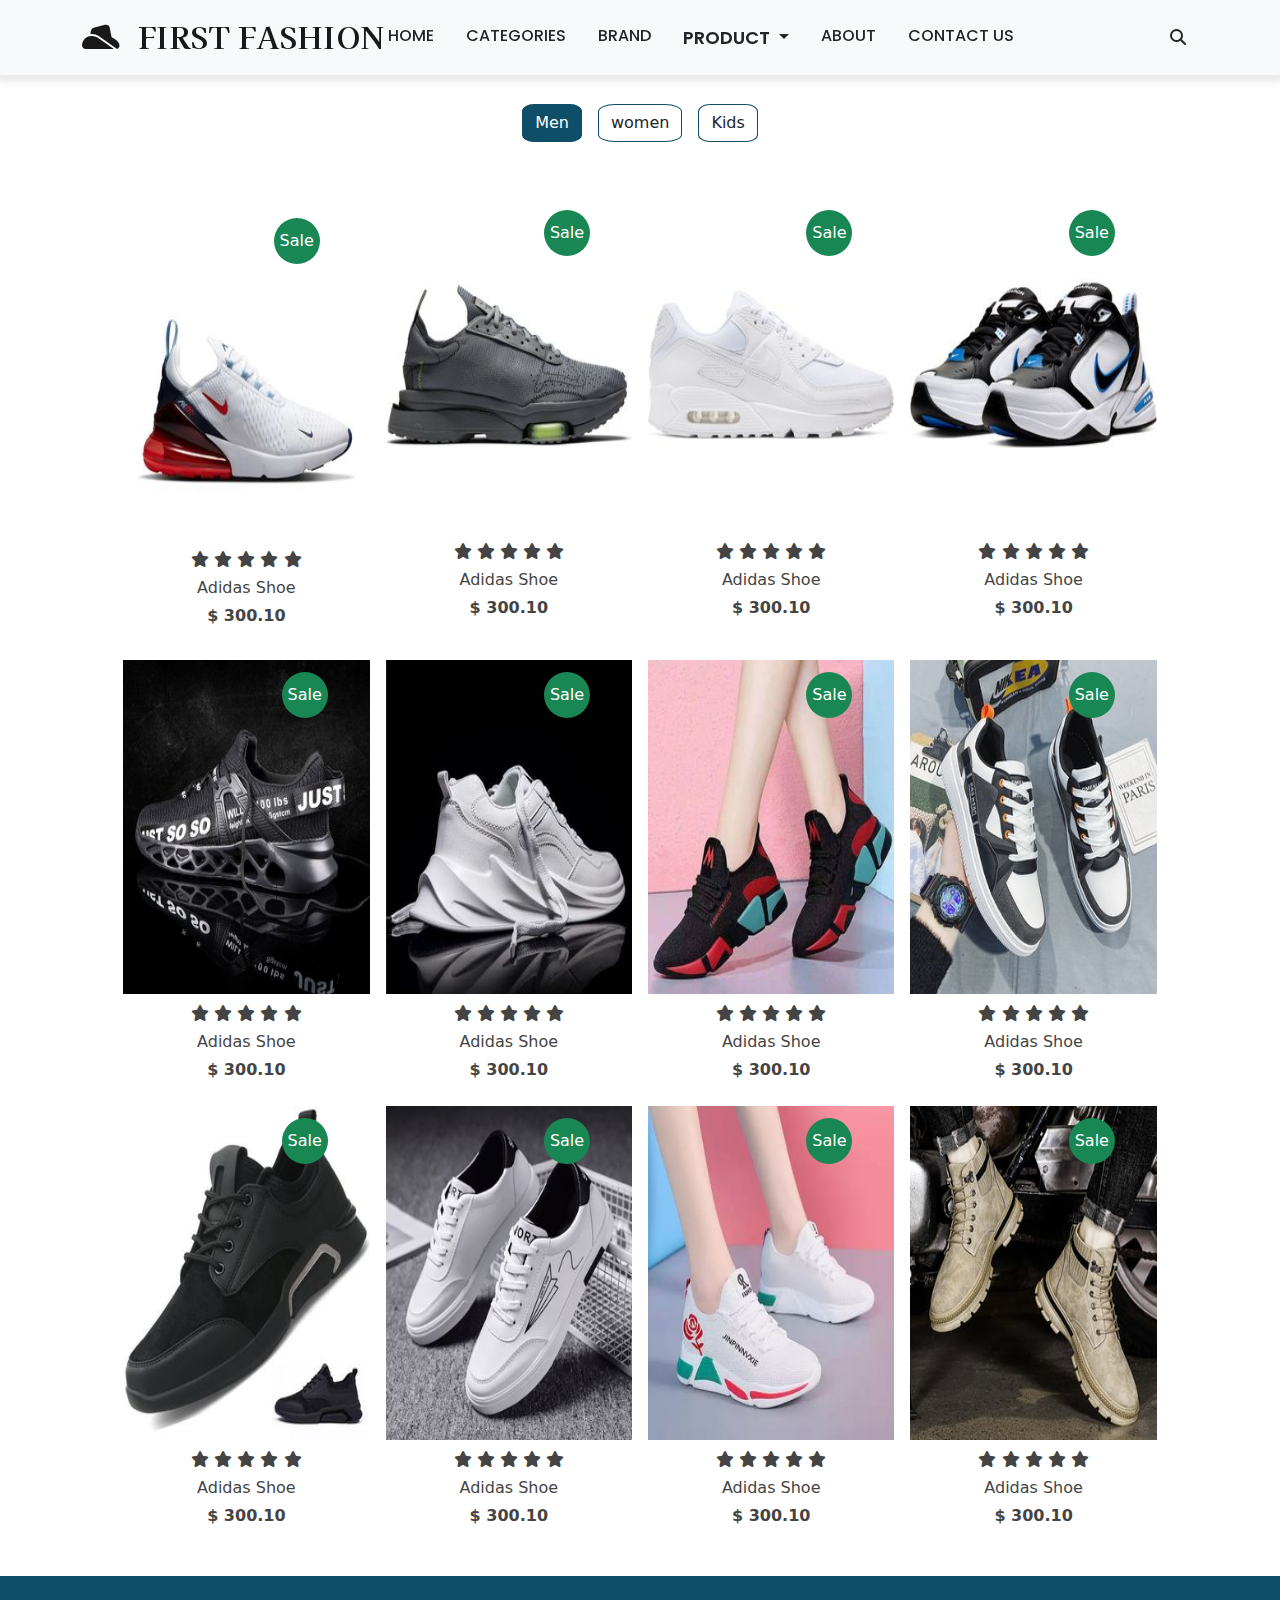
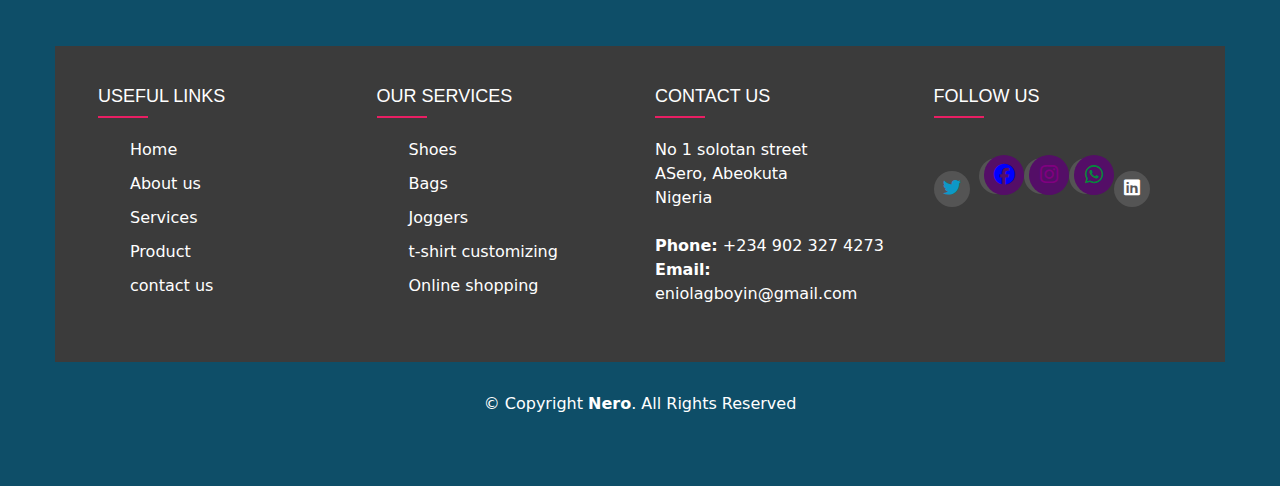
<file: shoes.html>
<!DOCTYPE html>
<html lang="en">
<head>
    <meta charset="UTF-8">
    <meta http-equiv="X-UA-Compatible" content="IE=edge">
    <meta name="viewport" content="width=device-width, initial-scale=1.0">
    <title>Document</title>
    <link href="assets/vendor/animate.css/animate.min.css" rel="stylesheet">
    <link rel="stylesheet" href="https://cdnjs.cloudflare.com/ajax/libs/font-awesome/6.1.0/css/all.min.css">
    <link rel="stylesheet" href="./bs/css/bootstrap.css">
    <link rel="stylesheet" href="./assets/css/style.css">
</head>
<body>

   <!-- ======= Header ======= -->

   <nav class="navbar navbar-expand-lg navbar-light bg-light fixed-top">
    <div class="container">
      <a class="navbar-brand order-lg-0 justify-content-between align-items-center" href="index.html">
        <i class="fa-solid fa-hat-cowboy-side"></i>
        <span class="text-uppercase ms-2">First Fashion</span> 
      </a>

      <div class=" order-lg-2">
        <button type="button" class="btn border-0 position-relative">
          <i class="fa fa-search"></i>
        </button>
        
      </div>

      <button class="navbar-toggler border-0" type="button" data-bs-toggle="collapse" data-bs-target="#navbarNavDropdown" aria-controls="navbarNavDropdown" aria-expanded="false" aria-label="Toggle navigation">
        <span class="navbar-toggler-icon"></span>
      </button>

      <div class="collapse navbar-collapse order-lg-1" id="navbarNavDropdown">
        <ul class="navbar-nav mx-auto text-center ">
          <li class="nav-item px-2 py-2">
            <a class="nav-link text-uppercase text-dark " aria-current="page" href="index.html">Home</a>
          </li>
          <li class="nav-item px-2 py-2">
            <a class="nav-link text-uppercase text-dark " aria-current="page" href="#catig">Categories</a>
          </li>
          <li class="nav-item px-2 py-2">
            <a class="nav-link text-uppercase text-dark" href="#brands">Brand</a>
          </li>
          <li class="nav-item px-2 py-2 dropdown">
            <a class="nav-link text-uppercase text-dark dropdown-toggle active" href="#" id="navbarDropdownMenuLink" role="button" data-bs-toggle="dropdown" aria-expanded="false">
                product
              </a>
              <ul class="dropdown-menu" aria-labelledby="navbarDropdownMenuLink">
                <li><a class="dropdown-item" href="./shoes.html">Shoes</a></li>
                <li><a class="dropdown-item" href="./bags.html">Bags</a></li>
                <li><a class="dropdown-item" href="./joggers.html">Joggers</a></li>
              </ul>
            </li>
          <li class="nav-item px-2 py-2">
            <a class="nav-link text-uppercase text-dark" href="about.html">About</a>
          </li>
          <li class="nav-item px-2 py-2">
            <a class="nav-link text-uppercase text-dark" href="contact.html">Contact us</a>
          </li>
        </ul>
      </div>
    </div>
  </nav>
  <!-- header section ends -->


    <section id=".category" class="py-5">
        <div class="container">
    
            <div class="row">
              <div class="d-flex flex-wrap justify-content-center mt-5">
                <a href="#men" class="btn  m-2 text-dark active-filter-btn">Men</a>
                <a href="#forwomen" class="btn  m-2 text-dark">women</a>
                <a href="#forkids" class="btn m-2 text-dark">Kids</a>
              </div>
    
            
      <div class="collection-list mt-4 row gx-0 gy-3">
        <div class="col-md-6 col-lg-4 col-xl-3 p-2">
          <div class="collection-img position-relative">
            <img src="./assets/img/shoes/shoes 1.jpg" class="w-100 h-10 p-2">
            <span class="position-absolute bg-success text-white d-flex align-items-center justify-content-center">Sale</span>
          </div>
          <div class="text-center">
            <div class="rating">
              <span class=""><i class="fas fa-star"></i></span>
              <span class=""><i class="fas fa-star"></i></span>
              <span class=""><i class="fas fa-star"></i></span>
              <span class=""><i class="fas fa-star"></i></span>
              <span class=""><i class="fas fa-star"></i></span>
            </div>
            <p class="text-capitalize my-1">Adidas shoe</p>
            <span class="fw-bold">$ 300.10</span>
          </div>
        </div>

        <div class="col-md-6 col-lg-4 col-xl-3">
          <div class="collection-img position-relative">
            <img src="./assets/img/shoes/shoes 2.jpg" class="w-100 h-10 p-2">
            <span class="position-absolute bg-success text-white d-flex align-items-center justify-content-center">Sale</span>
          </div>
          <div class="text-center">
            <div class="rating">
              <span class=""><i class="fas fa-star"></i></span>
              <span class=""><i class="fas fa-star"></i></span>
              <span class=""><i class="fas fa-star"></i></span>
              <span class=""><i class="fas fa-star"></i></span>
              <span class=""><i class="fas fa-star"></i></span>
            </div>
            <p class="text-capitalize my-1">Adidas shoe</p>
            <span class="fw-bold">$ 300.10</span>
          </div>
        </div>

        <div class="col-md-6 col-lg-4 col-xl-3">
          <div class="collection-img position-relative">
            <img src="./assets/img/shoes/shoes 3.jpg" class="w-100 h-10 p-2">
            <span class="position-absolute bg-success text-white d-flex align-items-center justify-content-center">Sale</span>
          </div>
          <div class="text-center">
            <div class="rating">
              <span class=""><i class="fas fa-star"></i></span>
              <span class=""><i class="fas fa-star"></i></span>
              <span class=""><i class="fas fa-star"></i></span>
              <span class=""><i class="fas fa-star"></i></span>
              <span class=""><i class="fas fa-star"></i></span>
            </div>
            <p class="text-capitalize my-1">Adidas shoe</p>
            <span class="fw-bold">$ 300.10</span>
          </div>
        </div>

        <div class="col-md-6 col-lg-4 col-xl-3">
          <div class="collection-img position-relative">
            <img src="./assets/img/shoes/shoes 4.jpg" class="w-100 h-10 p-2">
            <span class="position-absolute bg-success text-white d-flex align-items-center justify-content-center">Sale</span>
          </div>
          <div class="text-center">
            <div class="rating">
              <span class=""><i class="fas fa-star"></i></span>
              <span class=""><i class="fas fa-star"></i></span>
              <span class=""><i class="fas fa-star"></i></span>
              <span class=""><i class="fas fa-star"></i></span>
              <span class=""><i class="fas fa-star"></i></span>
            </div>
            <p class="text-capitalize my-1">Adidas shoe</p>
            <span class="fw-bold">$ 300.10</span>
          </div>
        </div>

        <div class="col-md-6 col-lg-4 col-xl-3">
          <div class="collection-img position-relative">
            <img src="./assets/img/shoes/shoes 5.jpg" class="w-100 h-10 p-2">
            <span class="position-absolute bg-success text-white d-flex align-items-center justify-content-center">Sale</span>
          </div>
          <div class="text-center">
            <div class="rating">
              <span class=""><i class="fas fa-star"></i></span>
              <span class=""><i class="fas fa-star"></i></span>
              <span class=""><i class="fas fa-star"></i></span>
              <span class=""><i class="fas fa-star"></i></span>
              <span class=""><i class="fas fa-star"></i></span>
            </div>
            <p class="text-capitalize my-1">Adidas shoe</p>
            <span class="fw-bold">$ 300.10</span>
          </div>
        </div>

        <div class="col-md-6 col-lg-4 col-xl-3">
          <div class="collection-img position-relative">
            <img src="./assets/img/shoes/shoes 6.jpg" class="w-100 h-10 p-2">
            <span class="position-absolute bg-success text-white d-flex align-items-center justify-content-center">Sale</span>
          </div>
          <div class="text-center">
            <div class="rating">
              <span class=""><i class="fas fa-star"></i></span>
              <span class=""><i class="fas fa-star"></i></span>
              <span class=""><i class="fas fa-star"></i></span>
              <span class=""><i class="fas fa-star"></i></span>
              <span class=""><i class="fas fa-star"></i></span>
            </div>
            <p class="text-capitalize my-1">Adidas shoe</p>
            <span class="fw-bold">$ 300.10</span>
          </div>
        </div>

        <div class="col-md-6 col-lg-4 col-xl-3">
          <div class="collection-img position-relative">
            <img src="./assets/img/shoes/shoes 7.jpg" class="w-100 h-10 p-2">
            <span class="position-absolute bg-success text-white d-flex align-items-center justify-content-center">Sale</span>
          </div>
          <div class="text-center">
            <div class="rating">
              <span class=""><i class="fas fa-star"></i></span>
              <span class=""><i class="fas fa-star"></i></span>
              <span class=""><i class="fas fa-star"></i></span>
              <span class=""><i class="fas fa-star"></i></span>
              <span class=""><i class="fas fa-star"></i></span>
            </div>
            <p class="text-capitalize my-1">Adidas shoe</p>
            <span class="fw-bold">$ 300.10</span>
          </div>
        </div>

        
        <div class="col-md-6 col-lg-4 col-xl-3">
          <div class="collection-img position-relative">
            <img src="./assets/img/shoes/shoes 8.jpg" class="w-100 h-10 p-2">
            <span class="position-absolute bg-success text-white d-flex align-items-center justify-content-center">Sale</span>
          </div>
          <div class="text-center">
            <div class="rating">
              <span class=""><i class="fas fa-star"></i></span>
              <span class=""><i class="fas fa-star"></i></span>
              <span class=""><i class="fas fa-star"></i></span>
              <span class=""><i class="fas fa-star"></i></span>
              <span class=""><i class="fas fa-star"></i></span>
            </div>
            <p class="text-capitalize my-1">Adidas shoe</p>
            <span class="fw-bold">$ 300.10</span>
          </div>
        </div>

        
        <div class="col-md-6 col-lg-4 col-xl-3">
          <div class="collection-img position-relative">
            <img src="./assets/img/shoes/shoes 9.jpg" class="w-100 h-10 p-2">
            <span class="position-absolute bg-success text-white d-flex align-items-center justify-content-center">Sale</span>
          </div>
          <div class="text-center">
            <div class="rating">
              <span class=""><i class="fas fa-star"></i></span>
              <span class=""><i class="fas fa-star"></i></span>
              <span class=""><i class="fas fa-star"></i></span>
              <span class=""><i class="fas fa-star"></i></span>
              <span class=""><i class="fas fa-star"></i></span>
            </div>
            <p class="text-capitalize my-1">Adidas shoe</p>
            <span class="fw-bold">$ 300.10</span>
          </div>
        </div>


        
        <div class="col-md-6 col-lg-4 col-xl-3">
          <div class="collection-img position-relative">
            <img src="./assets/img/shoes/shoes 10.jpg" class="w-100 h-10 p-2">
            <span class="position-absolute bg-success text-white d-flex align-items-center justify-content-center">Sale</span>
          </div>
          <div class="text-center">
            <div class="rating">
              <span class=""><i class="fas fa-star"></i></span>
              <span class=""><i class="fas fa-star"></i></span>
              <span class=""><i class="fas fa-star"></i></span>
              <span class=""><i class="fas fa-star"></i></span>
              <span class=""><i class="fas fa-star"></i></span>
            </div>
            <p class="text-capitalize my-1">Adidas shoe</p>
            <span class="fw-bold">$ 300.10</span>
          </div>
        </div>

        
        <div class="col-md-6 col-lg-4 col-xl-3">
          <div class="collection-img position-relative">
            <img src="./assets/img/shoes/shoes 11.jpg" class="w-100 h-10 p-2">
            <span class="position-absolute bg-success text-white d-flex align-items-center justify-content-center">Sale</span>
          </div>
          <div class="text-center">
            <div class="rating">
              <span class=""><i class="fas fa-star"></i></span>
              <span class=""><i class="fas fa-star"></i></span>
              <span class=""><i class="fas fa-star"></i></span>
              <span class=""><i class="fas fa-star"></i></span>
              <span class=""><i class="fas fa-star"></i></span>
            </div>
            <p class="text-capitalize my-1">Adidas shoe</p>
            <span class="fw-bold">$ 300.10</span>
          </div>
        </div>

        
        <div class="col-md-6 col-lg-4 col-xl-3">
          <div class="collection-img position-relative">
            <img src="./assets/img/shoes/shoes 12.jpg" class="w-100 h-10 p-2">
            <span class="position-absolute bg-success text-white d-flex align-items-center justify-content-center">Sale</span>
          </div>
          <div class="text-center">
            <div class="rating">
              <span class=""><i class="fas fa-star"></i></span>
              <span class=""><i class="fas fa-star"></i></span>
              <span class=""><i class="fas fa-star"></i></span>
              <span class=""><i class="fas fa-star"></i></span>
              <span class=""><i class="fas fa-star"></i></span>
            </div>
            <p class="text-capitalize my-1">Adidas shoe</p>
            <span class="fw-bold">$ 300.10</span>
          </div>
        </div>
       </div>
       </div>
     </div>
    </section>


    <!-- women end -->
    
         <!-- ======= Footer ======= -->
         <footer id="footer">
          <div class="container">
            <div class="row">
              <div class="footer-col">
                <h4>Useful Links</h4>
                <ul>
                  <li><a href="#">Home</a></li>
                  <li><a href="#">About us</a></li>
                  <li><a href="#">Services</a></li>
                  <li><a href="#">Product</a></li>
                  <li><a href="#">contact us</a></li>
                </ul>
              </div>
      
              <div class="footer-col">
                <h4>Our Services</h4>
                <ul>
                  <li><a href="#">Shoes</a></li>
                  <li><a href="#">Bags</a></li>
                  <li><a href="#">Joggers</a></li>
                  <li><a href="#">t-shirt customizing</a></li>
                  <li><a href="#">Online shopping</a></li>
                </ul>
              </div>
      
              <div class="footer-col">
                <h4>Contact Us</h4>
                <p>
                  No 1 solotan street<br>
                  ASero, Abeokuta<br>
                  Nigeria <br><br>
                  <strong>Phone:</strong> +234 902 327 4273<br>
                  <strong>Email:</strong> eniolagboyin@gmail.com<br>
                </p>
      
              </div>
      
              <div class="footer-col">
                <h4>Follow us</h4>
                <div class="social-links ">
                  <a href="#" class="twitter"><i class="fa-brands fa-twitter" style="color: rgb(13, 152,199);"></i></a>
                  <a href="#" class="facebook"><i class="fa-brands fa-facebook icon" style="color: blue; "></i></a>
                  <a href="#" class="instagram"><i class="fa-brands fa-instagram icon" style="color: purple;"></i></a>
                  <a href="#" class="google-plus"><i class="fa-brands fa-whatsapp icon" style="color: rgb(5, 136, 60);"></i></a>
                  <a href="#" class="linkedin"><i class="fa-brands fa-linkedin"></i></a>
                </div>
              </div>
      
            </div>
          </div>
      
        <div class="splat">
          <div class="copyright">
            &copy; Copyright <strong><span>Nero</span></strong>. All Rights Reserved
          </div>
        </div>
      </footer>
      
  <!-- End Footer -->



  <a href="#" class="back-to-top d-flex align-items-center justify-content-center"><i class="fa-solid fa-arrow-up"></i></a>

  <script src="assets/vendor/glightbox/js/glightbox.min.js"></script>
  <script src="assets/vendor/isotope-layout/isotope.pkgd.min.js"></script>
  <script src="assets/vendor/swiper/swiper-bundle.min.js"></script>
  <script src="assets/vendor/waypoints/noframework.waypoints.js"></script>
 <script src="./bs/js/bootstrap.min.js"></script>
  <script src="assets/js/main.js"></script>
</body>
</html>
</file>
<file: assets/css/style.css>
@import url('https://fonts.googleapis.com/css2?family=Kaisei+Tokumin:wght@500&family=Poppins:wght@200&display=swap');
:root{
  --lg-font:  'Kaisei Tokumin', serif;
  --sm-font: 'Poppins', sans-serif;
}

body {
  /* font-family: "Open Sans", sans-serif; */
  color: #444444;
}

a {
  color: #e96b56;
  text-decoration: none;
}

a:hover {
  color: #0e4e68;
  text-decoration: none;
}

h1, h2, h3, h4, h5, h6 {
  font-family: "Raleway", sans-serif;
}

/*--------------------------------------------------------------
# Back to top button
--------------------------------------------------------------*/
.back-to-top {
  position: fixed;
  visibility: hidden;
  opacity: 0;
  right: 15px;
  bottom: 15px;
  z-index: 996;
  background: #0e4e68;
  width: 40px;
  height: 40px;
  border-radius: 4px;
  transition: all 0.4s;
}
.back-to-top i {
  font-size: 28px;
  color: #fff;
  line-height: 0;
}
.back-to-top:hover {
  background: #ee8b7a;
  color: #fff;
}
.back-to-top.active {
  visibility: visible;
  opacity: 1;
}




/*--------------------------------------------------------------
# Navigation Menu
--------------------------------------------------------------*/

/* .nav_bar{
  background-color: rgb(242, 240, 240);
  box-shadow: 10px 15px 23px 0px rgba(0,0,0,0.1);
  width: 100%;
  max-height: 70px;
  display: flex; 
  justify-content: center;
  align-items: center;
  position: sticky;
  z-index: 1000;
}
.nav_bar .container{
    width: 100%;
    height: auto;
    display: flex;
    padding: 20px;
    justify-content: space-between;
    align-items: center;
    color: black !important;
}
.nav_bar .container a{
  text-decoration: none;
}
.brand{
    font-size: 30px;
}
.navItems ul{
  list-style-type: none;
}
.navItems ul li{
  margin-top: 10px;
  margin-left: 20px;
  display: inline-block;
  font-size: 18px;
  color: #000;
}*/




#navbarNavDropdown .navbar-nav .nav-item .nav-link:hover{
  color: #0e4e68;
}
.navbar{
  box-shadow: 0 3px 9px 3px rgba(0, 0, 0, 0.1);
}
#navbarNavDropdown{
  margin-left: -60px;
}
#navbarNavDropdown .navbar-nav .nav-item .nav-link.active {
  font-weight: 600;
  color: #0e4e68;
  font-size: 18px;
}
.navbar-brand{
  font-weight: bold;
  font-size: 30px;
  text-decoration: none;
  margin-right: -80px;
}
.navbar-brand span{
  font-family: var(--lg-font);
}
.nav-item{
  font-family: var(--sm-font);
  font-weight: 500;
}
.sbtn{
  display: flex;
  justify-content: space-evenly;
  align-items: center;
  justify-content: end;
  margin-right: -30px;
}
.sbtn .search-box{
  margin-right: 20px;
}
.search-box{
  position: absolute;
  top: 50%;
  right: 8%;
  transform: translate(-50%, -50%);
  height: 40px;
  border-radius:40px;
  padding: 10px;
  margin-left: 80px;
}
.search-box:hover{

  border: 1px solid  #540E67;
}
.search-box:hover > input{
  width: 150px;
  padding: 0 10px;
} 
.search-box:hover > .icon{
  background: #536179;
} 
.icon:hover{
  transform: rotate(360deg) scale(0.8);
}
input{
  width: 0;
  border: none;
  outline: none;
  padding: 0;
  background: none;
  font-size: 1.1rem;
  transition: 0.5s ease;
  color: #000;
}
.icon{
  margin-top: -11px;
  margin-right: -9.5px;
  color: #0e4e68;
  float: right;
  width: 40px;
  font-size: 1.3rem;
  height: 40px;
  background-color: #540E67;
  border-radius: 50%;
  display: flex;
  justify-content: center;
  align-items: center;
  transition: 0.4s;
  cursor: pointer;
  text-decoration: none;
}



/* -------------Navigation End */


.car-img{
  max-height: 900px;
  background-size: cover;
  inset: 1/3;
  object-fit: fill;
}

/*--------------------------------------------------------------
# Hero Section
--------------------------------------------------------------*/
section{
  padding: 2rem 9%;
}
.home{
  padding: 0;
  position: relative;
}
.home .slide-container{
  background-blend-mode: multiply;
  background-size: cover;
  height: 80%;
}
.home .slide-container .bgimg{
  width: 100%;
  height: 100%;
  background-size: cover;
  object-fit: cover;
}
.home .slide-container .slide{
  min-height: 100vh;
  display: flex !important;
  align-items: center;
  flex-wrap: wrap;
  gap: 1.5rem;
  padding: 0 9%;
  padding-top: 9rem;
  margin-top: -10%;
}
.home .slide-container .slide .content{
  line-height: 40px;
  flex: 1 1 10rem;
  animation: slideContent .3s linear 1s backwards;
}
@keyframes slideContent{
  0%{
      opacity: 0;
      transform: translateX(-10rem);
  }
}
.home .slide-container .slide .image{
  flex: 1 1 20rem;
  padding-bottom: 10rem;
  position: relative;
  margin-top: 20%;
  z-index: 0;
}
.home .slide-container .slide .image .shoe{
  width: 90%;
  transform: rotate(-10deg);
  animation: shoe .3s linear;
}
@keyframes shoe{
  0%{
      transform: rotate(0deg) scale(.5);
  }
}
.home .slide-container .slide .content span{
  font-size: 2rem;
  color: orangered;
}
.home .slide-container .slide .content h3{
  font-size: 3rem;
  color: #000;
}
.home .slide-container .slide .content p{
  font-size: 1.2rem;
  color: #fff;
  padding: .5rem 0;
}
.botn{
  display: inline-block;
  margin-top: 1rem;
  border-radius: 50px !important;
  border: .2rem solid #0e4e68;
  font-weight: bolder;
  font-size: 1.2rem;
  color: #000;
  cursor: pointer;
  background: #fff;
  padding: .8rem 3rem;
}

.home .slide-container{
  display: none;
}
.home .slide-container.active{
  display: block;
}
.home #prev,.home #next{
  position: absolute;
  top: 50%;
  transform: translateY(-50%);
  z-index: 100;
  height: 5rem;
  width: 5rem;
  line-height: 5.5rem;
  font-size: 2rem;
  color: #000;
  border:.2rem solid #000;
  border-radius: 50%;
  text-align: center;
  cursor: pointer;
}
.home #prev:hover,.home #next:hover{
  color: #fff;
  background: orangered;
}
.home #prev{
  left: 3rem;
}
.home #next{
  right: 3rem;
}




/* title */
.title h2::before{
  position: absolute;
  content: " ";
  width: 4px;
  height: 50px;
  background-color: rgb(3, 43, 117);
  left: -20px;
  top: 50%;
  transform: translateY(-50%);
}
.btn{
  border: 1px solid #0e4e68;
  border-radius: 20%;

}
.btn:hover{
  color: white!important;
  background-color: #0e4e68;
}
.active-filter-btn{
  background-color: #0e4e68;
  color: white!important;
  border-color: #0e4e68;
}
.collection-img span{
  top: 20px;
  right: 50px;
  height: 46px;
  width: 46px;
  border-radius: 50%;
}
.collection-img img{
  width: 100px;
  height: 350px;
} 
.col-xl-3{
  transition: box-shadow .25s ease-in;

}
.col-xl-3:hover{
  box-shadow: 
   rgba(225, 225, 225, 0.5) 5px 3px,
   rgba(225, 225, 225, 0.4) 10px 6px,
   rgba(225, 225, 225, 0.3) 15px 9px
   ;
}
/*--------------------------------------------------------------
# Sections General
--------------------------------------------------------------*/
.section {
  padding: 0 0 80px 0;
}

.section-bg {
  background-color: white;
}

.section-title {
  text-align: center;
  padding-bottom: 30px;
}
.section-title h2 {
  font-size: 28px;
  font-weight: 600;
  margin-bottom: 20px;
  padding-bottom: 20px;
  position: relative;
  font-family: "Poppins", sans-serif;
}
.section-title h2::after {
  content: "";
  position: absolute;
  display: block;
  width: 50px;
  height: 3px;
  background: #0e4e68;
  bottom: 0;
  left: calc(50% - 25px);
}
.section-title p {
  margin-bottom: 0;
}



/*--------------------------------------------------------------
# Featured
--------------------------------------------------------------*/

.gender-card{
  display: flex;
}
.gender-card .card{
  box-shadow: 1p;
}




/*--------------------------------------------------------------
# About
--------------------------------------------------------------*/
.about .content h3 {
  font-weight: 600;
  font-size: 26px;
  color: #545454;
}
.about .content ul {
  list-style: none;
  padding: 0;
}
.about .content ul li {
  padding-bottom: 10px;
}
.about .content ul i {
  font-size: 20px;
  padding-right: 4px;
  color: #e96b56;
}
.about .content p:last-child {
  margin-bottom: 0;
}



/*--------------------------------------------------------------
# Our Clients
--------------------------------------------------------------*/
.brands .swiper-pagination {
  margin-top: 20px;
  position: relative;
}
.brands .swiper-pagination .swiper-pagination-bullet {
  width: 12px;
  height: 12px;
  background-color: #fff;
  opacity: 1;
  border: 1px solid #0e4e68;
}
.brands .swiper-pagination .swiper-pagination-bullet-active {
  background-color: #0e4e68;
}
.brands .swiper-slide img {
  opacity: 0.5;
  transition: 0.3s;
  filter: grayscale(100);
}
.brands .swiper-slide img:hover {
  filter: none;
  opacity: 1;
}

/*--------------------------------------------------------------
# Counts
--------------------------------------------------------------*/
.counts .count-box {
  box-shadow: -10px -5px 40px 0 rgba(0, 0, 0, 0.1);
  padding: 30px;
  width: 100%;
}
.counts .count-box i {
  display: block;
  font-size: 30px;
  color: #e96b56;
  float: left;
  line-height: 0;
}
.counts .count-box span {
  font-size: 42px;
  line-height: 24px;
  display: block;
  font-weight: 700;
  color: #545454;
  margin-left: 50px;
}
.counts .count-box p {
  padding: 30px 0 0 0;
  margin: 0;
  font-family: "Raleway", sans-serif;
  font-size: 14px;
}
.counts .count-box a {
  font-weight: 600;
  display: block;
  margin-top: 20px;
  color: #7a7a7a;
  font-size: 15px;
  font-family: "Poppins", sans-serif;
  transition: ease-in-out 0.3s;
}
.counts .count-box a:hover {
  color: #a1a1a1;
}


/*--------------------------------------------------------------
# Our Skills
--------------------------------------------------------------*/



/*--------------------------------------------------------------
# Footer
--------------------------------------------------------------*/

#footer{
  background: #0e4e68;
  padding: 70px 0;
}
#footer .container{
  max-width: 1170px;
  width: 100%;
  padding: 40px;
  background: #3b3b3b;
  margin: auto;
}
.row{
  display: flex;
  flex-wrap: wrap;
}
ul{
  list-style-type: none;
}
.footer-col{
  width: 25%;
  padding: 0 15px;
}
.footer-col h4{
  font-size: 18px;
  color: #fff;
  text-transform: uppercase;
  margin-bottom: 30px;
  font-weight: 500;
  position: relative;
}
.footer-col h4::before{
  content: " ";
  position: absolute;
  left: 0;
  bottom: -10px;
  background: #e91e63;
  height: 2px;
  box-sizing: border-box;
  width: 50px;
}
.footer-col ul li:not(:last-child){
  margin-bottom: 10px;
}
.footer-col ul li a{
  font-size: 16px;
  color: #fff;
  text-decoration: none;
  font-weight: 300;
  display: block;
  transition: all 0.5s ease;
}
.footer-col ul li a:hover{
  color: #fff;
  font-weight: 600;
  padding-left: 8px;
}
.footer-col p{
  color: #fff;
}
#footer .social-links a{
  font-size: 18px;
  font-weight: 700;
  display: inline-block;
  background: #545454;
  color: #fff;
  line-height: 1;
  padding: 8px 0;
  margin-top: 20px;
  margin-right: 4px;
  border-radius: 50%;
  text-align: center;
  width: 36px;
  height: 36px;
  transition: 0.3s;
  animation: float 5s ease-in-out infinite;
}

#footer .copyright {
  text-align: center;
  padding-top: 30px;
  color: #fff;
}
#footer .credits {
  padding-top: 10px;
  text-align: center;
  font-size: 13px;
  color: #fff;
}

.fa-brands .fa-facebook{
  animation-delay: 1s;
}
.fa-brands .fa-instagram{
  animation-delay: 3s;
}
.fa-brands .fa-whatsapp{
  animation-delay: 5s;
}
.fa-brands .fa-linkedin{
  animation-delay: 7s;
}

@keyframes float{
  0%{
    transform: translateY(0);
  }
  50%{
    transform: translateY(-15px);
  }
  100%{
    transform: translateY(0);
  }
}
@media(max-width: 1194px){
  .navbar-brand{
    margin-left: -60px;
  }
}
@media(max-width: 767px){
  .footer-col{
    width: 50%;
    margin-bottom: 30px;
  }
}

@media(max-width: 564px){
  .footer-col{
    width: 100%;
    margin-bottom: 30px;
  }
}
</file>
<file: assets/css/contact.css>
*{
  text-decoration: none;
}

/*--------------------------------------------------------------
# Navigation Menu
--------------------------------------------------------------*/
#navbarNavDropdown .navbar-nav .nav-item .nav-link:hover{
  color: #0e4e68;
}
#navbarNavDropdown .navbar-nav .nav-item .nav-link .active {
  font-weight: 600;
  text-shadow: 1px 2px 2px black;
}



/*--------------------------------------------------------------
# Contact
--------------------------------------------------------------*/
.contact .info-box {
    color: #0e4e68;
    text-align: center;
    box-shadow: 0 0 30px rgba(214, 215, 216, 0.6);
    padding: 20px 0 30px 0;
  }
  .contact .info-box i {
    font-size: 32px;
    color: #0e4e68;
    border-radius: 50%;
    padding: 8px;
    border: 2px dotted #fef5f4;
  }
  .contact .info-box h3 {
    font-size: 20px;
    color: #777777;
    font-weight: 700;
    margin: 10px 0;
  }
  .contact .info-box p {
    padding: 0;
    line-height: 24px;
    font-size: 14px;
    margin-bottom: 0;
  }
  .contact .email-form {
    box-shadow: 0 0 30px rgba(214, 215, 216, 0.6);
    padding: 30px;
  }
  .contact .email-form .validate {
    display: none;
    color: red;
    margin: 0 0 15px 0;
    font-weight: 400;
    font-size: 13px;
  }
  .contact .email-form .error-message {
    display: none;
    color: #fff;
    background: #ed3c0d;
    text-align: left;
    padding: 15px;
    font-weight: 600;
  }
  .contact .email-form .error-message br + br {
    margin-top: 25px;
  }
  .contact .email-form .sent-message {
    display: none;
    color: #fff;
    background: #18d26e;
    text-align: center;
    padding: 15px;
    font-weight: 600;
  }
  .contact .email-form .loading {
    display: none;
    background: #fff;
    text-align: center;
    padding: 15px;
  }
  .contact .email-form .loading:before {
    content: "";
    display: inline-block;
    border-radius: 50%;
    width: 24px;
    height: 24px;
    margin: 0 10px -6px 0;
    border: 3px solid #18d26e;
    border-top-color: #eee;
    -webkit-animation: animate-loading 1s linear infinite;
    animation: animate-loading 1s linear infinite;
  }
  .contact .email-form input, .contact .email-form textarea {
    border-radius: 0;
    box-shadow: none;
    font-size: 14px;
  }
  .contact .email-form input:focus, .contact .email-form textarea:focus {
    border-color: #e96b56;
  }
  .contact .email-form input {
    padding: 10px 15px;
  }
  .contact .email-form textarea {
    padding: 12px 15px;
  }
  .contact .email-form button[type=submit] {
    background: #0e4e68;
    border: 0;
    border-radius: 50px;
    padding: 10px 24px;
    color: #fff;
    transition: 0.4s;
  }
  .contact .email-form button[type=submit]:hover {
    background: linear-gradient(to right , #0e4e68, #031f2a );
  }
  @-webkit-keyframes animate-loading {
    0% {
      transform: rotate(0deg);
    }
    100% {
      transform: rotate(360deg);
    }
  }
  @keyframes animate-loading {
    0% {
      transform: rotate(0deg);
    }
    100% {
      transform: rotate(360deg);
    }
  }

.map{
    width: 100%;
    height: 200px;
    margin-bottom: 15px;
}
.map iframe {
    width: 100%;
    height: 200px;
}



/*--------------------------------------------------------------
# Back to top button
--------------------------------------------------------------*/
.back-to-top {
  position: fixed;
  visibility: hidden;
  opacity: 0;
  right: 15px;
  bottom: 15px;
  z-index: 996;
  background: #0e4e68;
  width: 40px;
  height: 40px;
  border-radius: 4px;
  transition: all 0.4s;
}
.back-to-top i {
  font-size: 28px;
  color: #fff;
  line-height: 0;
}
.back-to-top:hover {
  background: #ee8b7a;
  color: #fff;
}
.back-to-top.active {
  visibility: visible;
  opacity: 1;
}

  /*--------------------------------------------------------------
# Footer
--------------------------------------------------------------*/
#footer {
  background: #0e4e68;
  padding: 0 0 30px 0;
  color: #fff;
  font-size: 14px;
}
#footer .footer-top {
  background: #3b3b3b;
  border-top: 1px solid #474747;
  border-bottom: 1px solid #474747;
  padding: 60px 0 30px 0;
}
#footer .footer-top .footer-info {
  margin-bottom: 30px;
}
#footer .footer-top .footer-info h3 {
  font-size: 18px;
  margin: 0 0 20px 0;
  padding: 2px 0 2px 0;
  line-height: 1;
  font-weight: 700;
}
#footer .footer-top .footer-info p {
  font-size: 14px;
  line-height: 24px;
  margin-bottom: 0;
  font-family: "Raleway", sans-serif;
  color: #fff;
}
#footer .footer-top .social-links a {
  font-size: 18px;
  font-weight: 700;
  display: inline-block;
  background: #545454;
  color: #fff;
  line-height: 1;
  padding: 8px 0;
  margin-right: 4px;
  border-radius: 50%;
  text-align: center;
  width: 36px;
  height: 36px;
  transition: 0.3s;
}
#footer .footer-top .social-links a:hover {
  background: #0e4e68;
  color: #fff;
  text-decoration: none;
}

#footer .footer-top h4 {
  font-size: 16px;
  font-weight: bold;
  color: #fff;
  text-transform: uppercase;
  position: relative;
  padding-bottom: 12px;
}
#footer .footer-top .footer-links {
  margin-bottom: 30px;
}
#footer .footer-top .footer-links ul {
  list-style: none;
  padding: 0;
  margin: 0;
}
#footer .footer-top .footer-links ul i {
  padding-right: 2px;
  color: #ec7f6d;
  font-size: 18px;
  line-height: 1;
}
#footer .footer-top .footer-links ul li {
  padding: 10px 0;
  display: flex;
  align-items: center;
}
#footer .footer-top .footer-links ul li:first-child {
  padding-top: 0;
}
#footer .footer-top .footer-links ul a {
  color: #fff;
  transition: 0.3s;
  display: inline-block;
  line-height: 1;
  text-decoration: none;
}
#footer .footer-top .footer-links ul a:hover {
  color: #0e4e68;
}
#footer .footer-top .footer-contact {
  margin-bottom: 30px;
}
#footer .footer-top .footer-contact p {
  line-height: 26px;
}
#footer .copyright {
  text-align: center;
  padding-top: 30px;
}
#footer .credits {
  padding-top: 10px;
  text-align: center;
  font-size: 13px;
  color: #fff;
}
</file>
